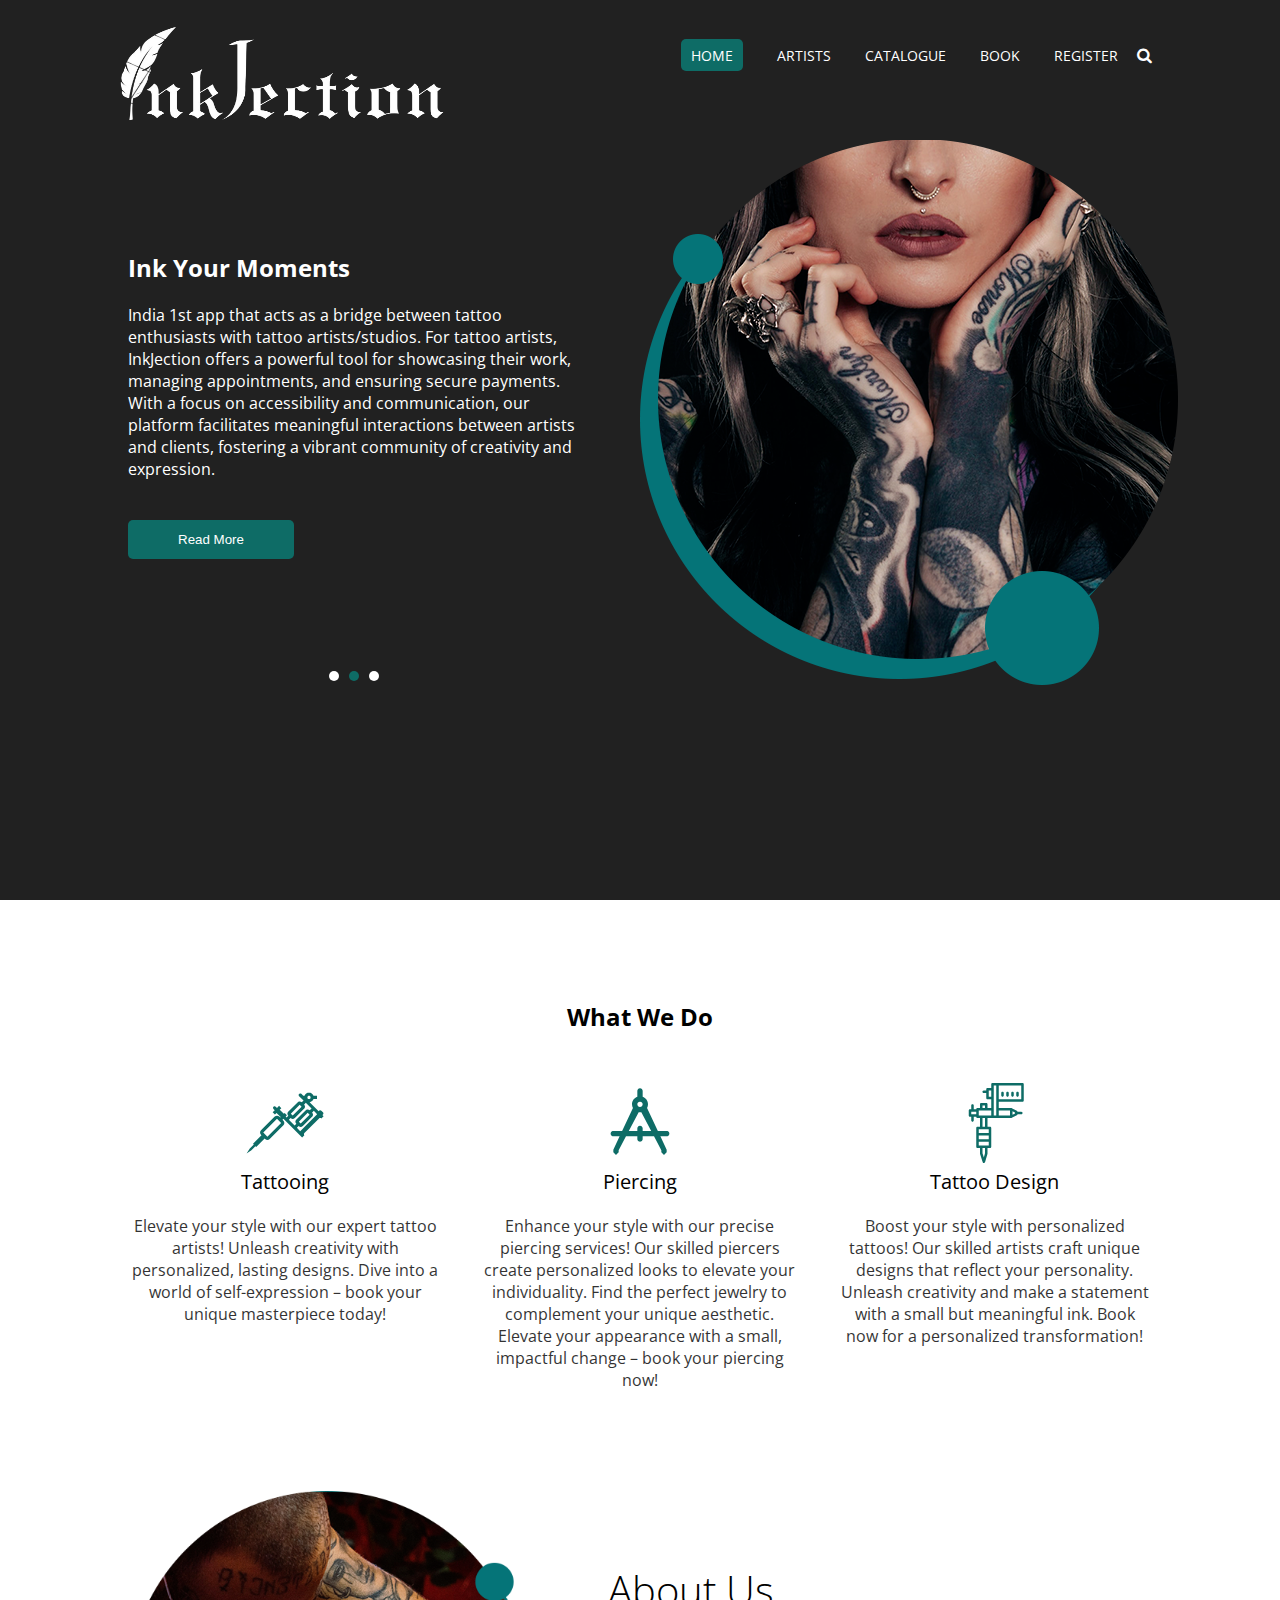
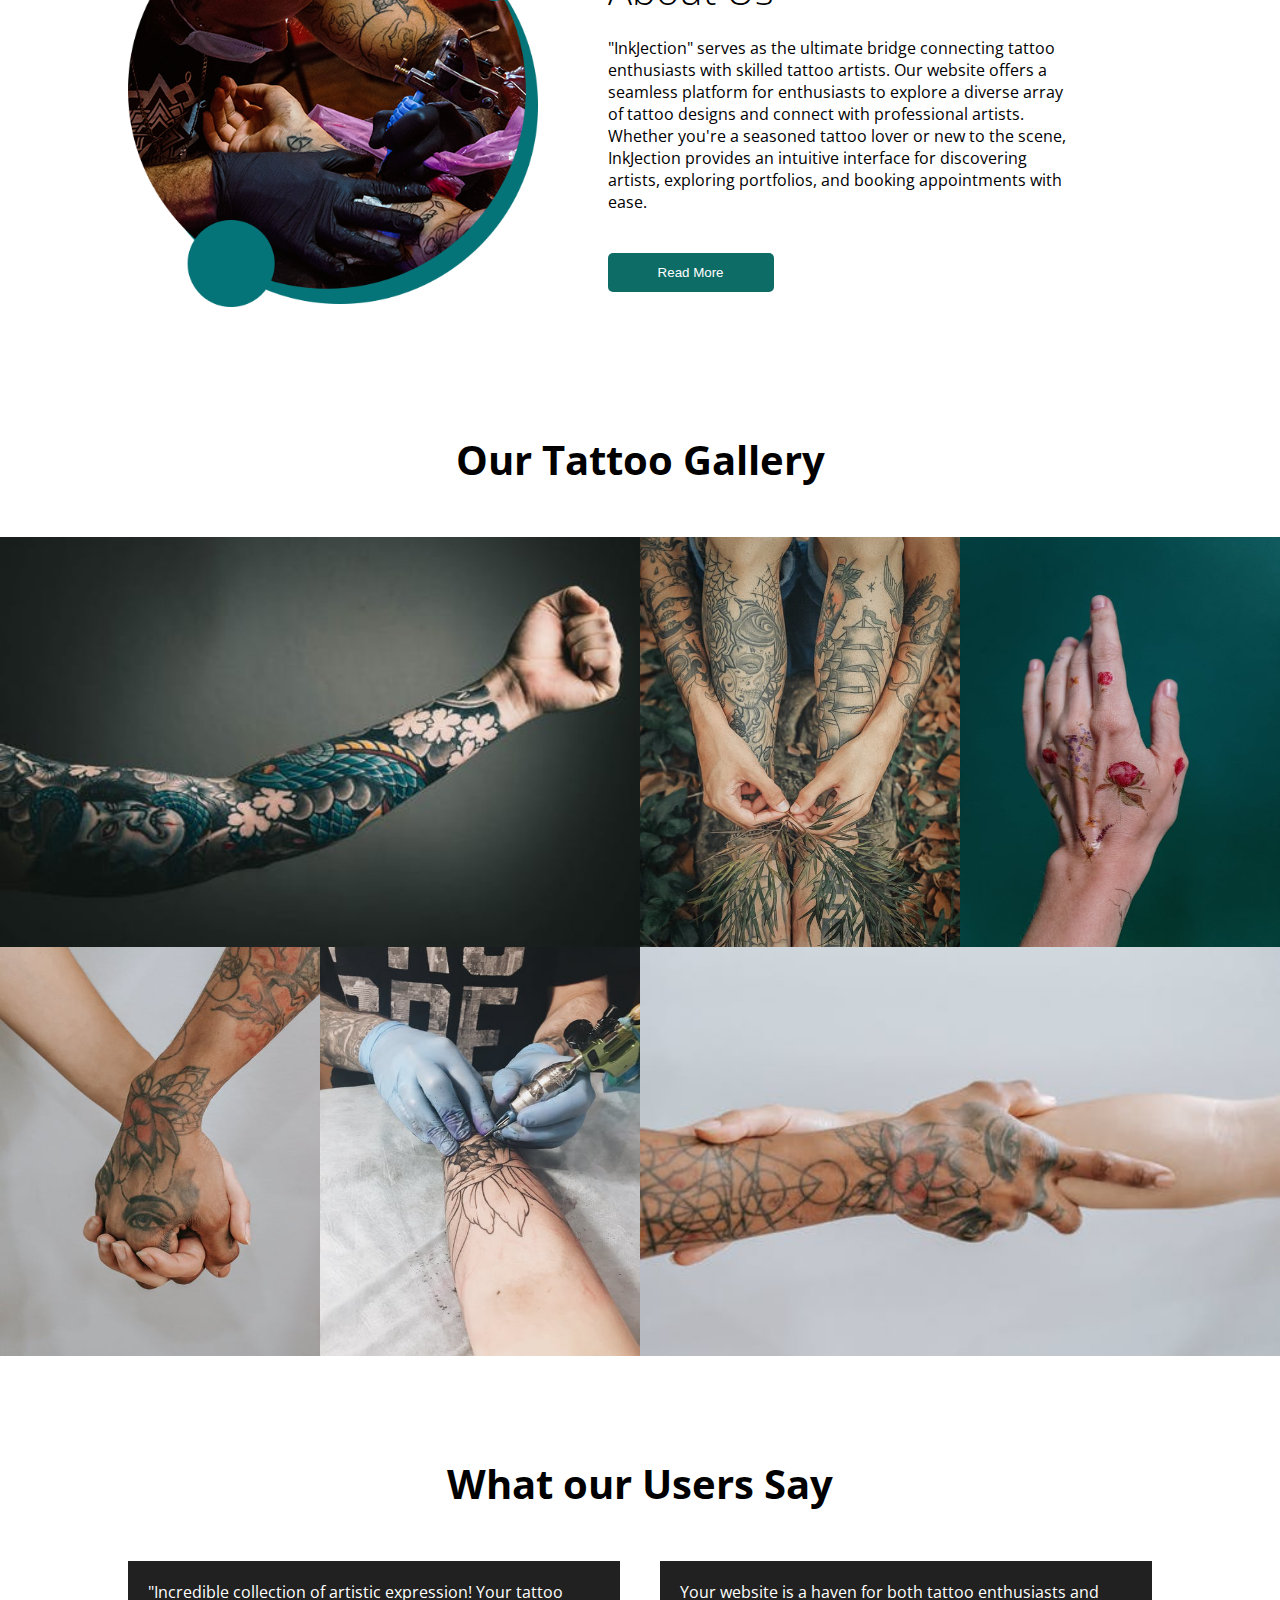
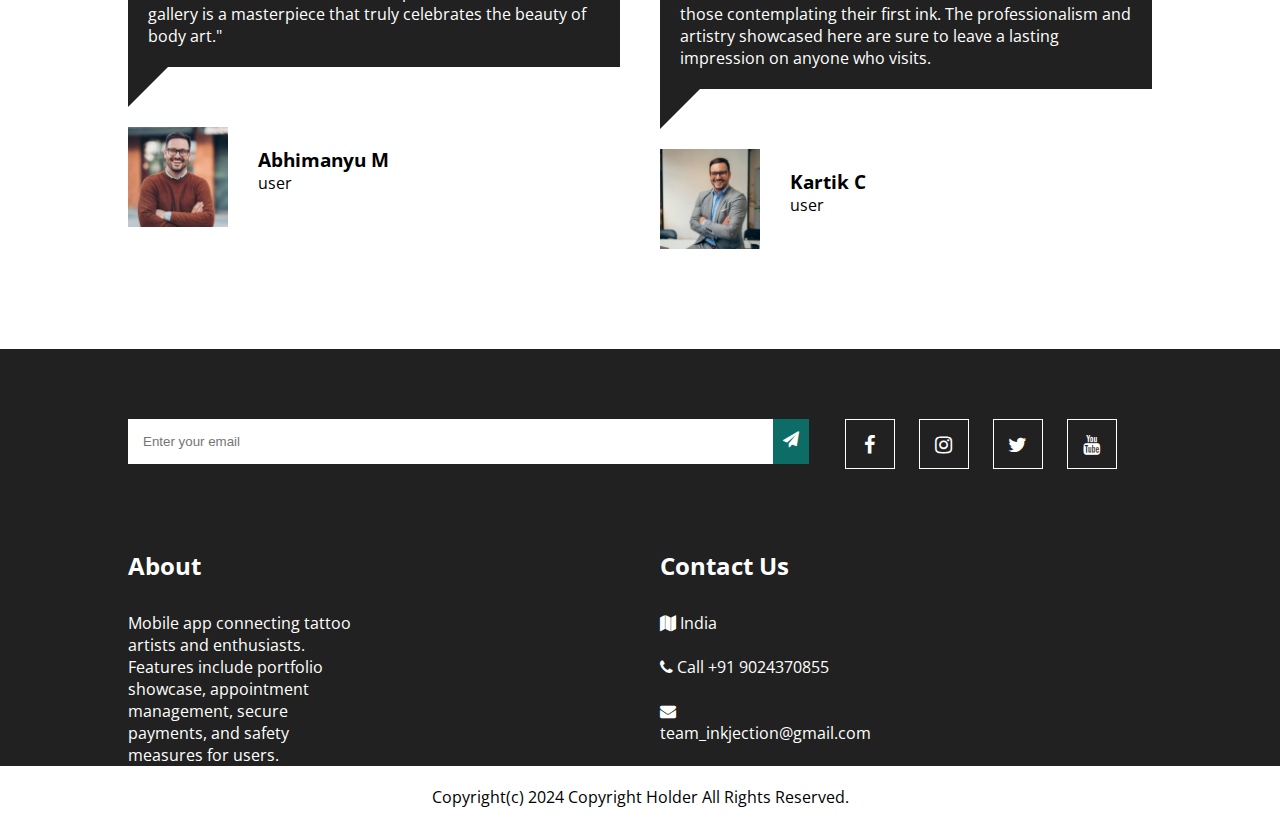
<file: index.html>
<!DOCTYPE html>
<html lang="en" dir="ltr">
  <head>
    <title>InkJection</title>
    <meta charset="utf-8" />
    <meta name="viewport" content="width=device-width, initial-scale=1" />
    <link rel="stylesheet" href="css/style.css" />
    <link
      rel="stylesheet"
      href="https://cdnjs.cloudflare.com/ajax/libs/font-awesome/4.7.0/css/font-awesome.min.css"
    />
  </head>

  <body>
    <header>
      <div class="container">
        <div class="navbar">
          <div class="logo">
            <img src="image/log.png" />
          </div>

          <nav>
            <ul id="menuitem">
              <li class="active"><a href="index.html">HOME</a></li>
              <li><a href="index.html">ARTISTS</a></li>
              <li><a href="catalogue/index.html">CATALOGUE</a></li>
              <li><a href="appointment/appointment.html">BOOK</a></li>
              <li><a href="login.html">REGISTER</a></li>
              <i class="fa fa-search"></i>
            </ul>
          </nav>
          <span class="fa fa-bars" onclick="menutoggle()"></span>
        </div>

        <div class="home flex">
          <div class="left">
            <h2>Ink Your Moments</h2>
            <p>
              India 1st app that acts as a bridge between tattoo enthusiasts
              with tattoo artists/studios. For tattoo artists, InkJection offers
              a powerful tool for showcasing their work, managing appointments,
              and ensuring secure payments. With a focus on accessibility and
              communication, our platform facilitates meaningful interactions
              between artists and clients, fostering a vibrant community of
              creativity and expression.
            </p>
            <button>Read More</button>
            <div class="dots flex">
              <label></label>
              <label></label>
              <label></label>
            </div>
          </div>
          <div class="right">
            <div class="img">
              <img src="image/h.png" alt="" />
            </div>
          </div>
        </div>
      </div>
    </header>

    <script>
      var menuitem = document.getElementById("menuitem");
      menuitem.style.maxHeight = "0px";

      function menutoggle() {
        if (menuitem.style.maxHeight == "0px") {
          menuitem.style.maxHeight = "200px";
        } else {
          menuitem.style.maxHeight = "0px";
        }
      }

      window.addEventListener("scroll", function () {
        var header = document.querySelector("header");
        header.classList.toggle("sticky", window.scrollY > 0);
      });
    </script>

    <section class="about">
      <div class="container">
        <h2>What We Do</h2>
        <div class="grid">
          <div class="item">
            <svg
              xmlns="http://www.w3.org/2000/svg"
              x="0px"
              y="0px"
              width="50"
              height="50"
              viewBox="0 0 172 172"
              style="fill: #000000"
            >
              <g
                fill="none"
                fill-rule="nonzero"
                stroke="none"
                stroke-width="1"
                stroke-linecap="butt"
                stroke-linejoin="miter"
                stroke-miterlimit="10"
                stroke-dasharray=""
                stroke-dashoffset="0"
                font-family="none"
                font-weight="none"
                font-size="none"
                text-anchor="none"
                style="mix-blend-mode: normal"
              >
                <path d="M0,172v-172h172v172z" fill="none"></path>
                <g fill="#0e6c66">
                  <path
                    d="M137.6,20.64c-4.44781,0 -8.23719,2.9025 -9.675,6.88h-2.66062l-4.15219,-4.15219c-0.645,-0.67188 -1.53187,-1.03469 -2.4725,-1.03469c-1.3975,0 -2.64719,0.84656 -3.18469,2.13656c-0.52406,1.30344 -0.215,2.78156 0.79281,3.7625l9.60781,9.60781l-3.80281,3.80281l-0.65844,-0.65844c-1.38406,-1.38406 -3.30563,-1.59906 -4.73,-1.30344c-1.42438,0.29563 -2.63375,0.99438 -3.64156,2.01563v0.01344l-19.71281,19.69938c-1.02125,1.02125 -1.73344,2.23062 -2.02906,3.655c-0.29562,1.42437 -0.06719,3.34594 1.31688,4.73l0.645,0.65844l-3.80281,3.80281l-2.01562,-2.01563l2.72781,-2.72781l-4.86437,-4.86437l-1.72,1.72l-8.89563,-8.89563l3.44,-3.44l-4.86437,-4.86437l-4.44781,4.44781l-2.72781,-2.72781c-0.86,-0.90031 -2.15,-1.26313 -3.34594,-0.94063c-1.20937,0.30906 -2.15,1.24969 -2.45906,2.45906c-0.3225,1.19594 0.04031,2.48594 0.94063,3.34594l2.72781,2.72781l-4.44781,4.44781l4.86437,4.86437l3.44,-3.44l8.89563,8.89563l-1.00781,1.00781l-2.01562,-2.01563c-1.33031,-1.33031 -3.09063,-2.00219 -4.86438,-1.98875c-1.77375,0 -3.53406,0.65844 -4.86437,1.98875l-29.53563,29.53563c-2.66062,2.66062 -2.66062,7.06812 0,9.72875l1.00781,1.00781l-18.20781,18.20781l1.72,1.72l-8.6,8.6l-6.88,10.32l10.32,-6.88l8.6,-8.6l1.72,1.72l18.20781,-18.20781l1.00781,1.00781c2.66062,2.66063 7.06812,2.66063 9.72875,0l29.53562,-29.53562c2.66063,-2.66063 2.66063,-7.06813 0,-9.72875l-2.01562,-2.01563l2.01562,-2.01562l40.27219,40.27219l4.86438,-4.86438c-1.37063,-1.37062 -1.37063,-3.49375 0,-4.86437l31.55125,-31.55125c1.37062,-1.37063 3.49375,-1.37063 4.86437,0l4.86438,-4.86438l-2.60688,-2.60687c1.10188,-0.41656 1.92156,-1.37063 2.16344,-2.52625c0.24187,-1.15563 -0.13438,-2.35156 -0.98094,-3.17125l-3.44,-3.44c-0.645,-0.67188 -1.53187,-1.03469 -2.4725,-1.04813c-1.42437,0.01344 -2.71437,0.90031 -3.21156,2.24406l-19.53813,-19.52469c3.88344,-0.51063 7.095,-3.17125 8.385,-6.75906h7.525v-6.88h-7.525c-1.43781,-3.9775 -5.22719,-6.88 -9.675,-6.88zM137.6,27.52c1.935,0 3.44,1.505 3.44,3.44c0,1.935 -1.505,3.44 -3.44,3.44c-1.935,0 -3.44,-1.505 -3.44,-3.44c0,-1.935 1.505,-3.44 3.44,-3.44zM130.72,42.70438l12.33563,12.33562l-3.80281,3.80281l-0.65844,-0.65844c-1.38406,-1.38406 -3.30563,-1.59906 -4.73,-1.30344c-1.42438,0.29563 -2.63375,0.99438 -3.64156,2.01563v0.01344l-19.71281,19.69938c-1.02125,1.02125 -1.73344,2.23062 -2.02906,3.655c-0.29562,1.42437 -0.06719,3.34594 1.31688,4.73l0.645,0.65844l-3.80281,3.80281l-12.33562,-12.33563l3.80281,-3.80281l0.65844,0.645c1.38406,1.38406 3.31906,1.6125 4.74344,1.31688c1.41094,-0.29563 2.62031,-1.00781 3.62812,-2.02906h0.01344l19.69937,-19.71281c1.02125,-1.00781 1.73344,-2.21719 2.02906,-3.64156c0.29562,-1.42438 0.06719,-3.34594 -1.30344,-4.71656v-0.01344l-0.65844,-0.65844zM117.56469,46.88344l4.11188,4.11188l-19.06781,19.08125l-4.12531,-4.12531zM147.92,59.90438l7.17563,7.17562l-36.41563,36.41563l-7.17562,-7.17563l3.80281,-3.80281l0.65844,0.645c1.38406,1.38406 3.31906,1.6125 4.74344,1.31688c1.41094,-0.29563 2.62031,-1.00781 3.62812,-2.02906h0.01344l19.69937,-19.71281c1.02125,-1.00781 1.73344,-2.21719 2.02906,-3.64156c0.29562,-1.42438 0.06719,-3.34594 -1.30344,-4.71656v-0.01344l-0.65844,-0.65844zM134.76469,64.08344l4.11188,4.11188l-19.06781,19.08125l-4.12531,-4.12531zM68.8,77.10438l8.89563,8.89562l-29.53563,29.53563l-8.89562,-8.89563z"
                  ></path>
                </g>
              </g>
            </svg>
            <h2>Tattooing</h2>
            <p>
              Elevate your style with our expert tattoo artists! Unleash
              creativity with personalized, lasting designs. Dive into a world
              of self-expression – book your unique masterpiece today!
            </p>
          </div>
          <div class="item">
            <svg
              xmlns="http://www.w3.org/2000/svg"
              x="0px"
              y="0px"
              width="30"
              height="30"
              viewBox="0 0 172 172"
              style="fill: #000000"
            >
              <g
                fill="none"
                fill-rule="nonzero"
                stroke="none"
                stroke-width="1"
                stroke-linecap="butt"
                stroke-linejoin="miter"
                stroke-miterlimit="10"
                stroke-dasharray=""
                stroke-dashoffset="0"
                font-family="none"
                font-weight="none"
                font-size="none"
                text-anchor="none"
                style="mix-blend-mode: normal"
              >
                <path d="M0,172v-172h172v172z" fill="none"></path>
                <g fill="#0e6c66">
                  <path
                    d="M85.91042,11.38828c-3.16203,0.04943 -5.68705,2.6496 -5.64375,5.81172v12.54167c-6.63536,2.39286 -11.46667,8.71089 -11.46667,16.125c0,2.84614 0.77969,5.49664 2.02683,7.87214l-23.26927,49.4612h-18.89089c-2.06765,-0.02924 -3.99087,1.05709 -5.03322,2.843c-1.04236,1.78592 -1.04236,3.99474 0,5.78066c1.04236,1.78592 2.96558,2.87225 5.03322,2.843h13.49349l-13.49349,28.66667v5.73333l5.73333,5.73333l5.73333,-5.73333v-4.44558l15.74427,-29.95442h24.38906v5.73333c-0.02924,2.06765 1.05709,3.99087 2.843,5.03322c1.78592,1.04236 3.99474,1.04236 5.78066,0c1.78592,-1.04236 2.87225,-2.96558 2.843,-5.03322v-5.73333h24.38906l15.74427,29.95442v4.44558l5.73333,5.73333l5.73333,-5.73333v-5.73333l-13.49349,-28.66667h13.49349c2.06765,0.02924 3.99087,-1.05709 5.03322,-2.843c1.04236,-1.78592 1.04236,-3.99474 0,-5.78066c-1.04236,-1.78592 -2.96558,-2.87225 -5.03322,-2.843h-18.89089l-23.26927,-49.4612c1.24713,-2.37549 2.02683,-5.026 2.02683,-7.87214c0,-7.41411 -4.83131,-13.73214 -11.46667,-16.125v-12.54167c0.02122,-1.54972 -0.58581,-3.04203 -1.68279,-4.1369c-1.09698,-1.09487 -2.59045,-1.69903 -4.14013,-1.67482zM85.67526,40.20052c0.22004,0.0127 0.44064,0.0127 0.66068,0c3.05911,0.17655 5.39739,2.55205 5.39739,5.66615c0,3.23434 -2.49899,5.73333 -5.73333,5.73333c-3.23434,0 -5.73333,-2.49899 -5.73333,-5.73333c0,-3.11796 2.34386,-5.49497 5.40859,-5.66615zM83.14453,62.77552c0.93379,0.15968 1.87928,0.29114 2.85547,0.29114c0.97619,0 1.92168,-0.13147 2.85547,-0.29114l21.24245,40.42448h-18.36458v-5.73333c0.02122,-1.54972 -0.58581,-3.04203 -1.68279,-4.1369c-1.09698,-1.09487 -2.59045,-1.69903 -4.14013,-1.67482c-3.16203,0.04943 -5.68705,2.6496 -5.64375,5.81172v5.73333h-18.36458z"
                  ></path>
                </g>
              </g>
            </svg>
            <h2>Piercing</h2>
            <p>
              Enhance your style with our precise piercing services! Our skilled
              piercers create personalized looks to elevate your individuality.
              Find the perfect jewelry to complement your unique aesthetic.
              Elevate your appearance with a small, impactful change – book your
              piercing now!
            </p>
          </div>
          <div class="item">
            <svg
              xmlns="http://www.w3.org/2000/svg"
              x="0px"
              y="0px"
              width="64"
              height="64"
              viewBox="0 0 172 172"
              style="fill: #000000"
            >
              <g
                fill="none"
                fill-rule="nonzero"
                stroke="none"
                stroke-width="1"
                stroke-linecap="butt"
                stroke-linejoin="miter"
                stroke-miterlimit="10"
                stroke-dasharray=""
                stroke-dashoffset="0"
                font-family="none"
                font-weight="none"
                font-size="none"
                text-anchor="none"
                style="mix-blend-mode: normal"
              >
                <path d="M0,172v-172h172v172z" fill="none"></path>
                <g fill="#0e6c66">
                  <path
                    d="M80.625,0c-1.4842,0.00015 -2.68735,1.2033 -2.6875,2.6875v8.0625h-8.0625c-1.4842,0.00015 -2.68735,1.2033 -2.6875,2.6875v2.6875h-5.375c-0.96921,-0.01371 -1.87072,0.49551 -2.35932,1.33266c-0.4886,0.83715 -0.4886,1.87253 0,2.70968c0.4886,0.83715 1.39011,1.34637 2.35932,1.33266h5.375v10.75c0.00015,1.4842 1.2033,2.68735 2.6875,2.6875h8.0625v18.8125h-8.0625v-8.0625c-0.00015,-1.4842 -1.2033,-2.68735 -2.6875,-2.6875h-10.75c-1.4842,0.00015 -2.68735,1.2033 -2.6875,2.6875v8.0625h-5.375c-1.4842,0.00015 -2.68735,1.2033 -2.6875,2.6875h-5.375v-8.0625c0.00995,-0.72643 -0.2746,-1.42595 -0.78881,-1.93917c-0.51421,-0.51322 -1.21427,-0.79642 -1.94068,-0.78507c-1.4822,0.02317 -2.66581,1.242 -2.64551,2.72424v8.0625h-2.6875c-1.4842,0.00015 -2.68735,1.2033 -2.6875,2.6875v10.75c0.00015,1.4842 1.2033,2.68735 2.6875,2.6875h2.6875v8.0625c-0.01371,0.96921 0.49551,1.87072 1.33266,2.35932c0.83715,0.4886 1.87253,0.4886 2.70968,0c0.83715,-0.4886 1.34637,-1.39011 1.33266,-2.35932v-8.0625h5.375c0.00015,1.4842 1.2033,2.68735 2.6875,2.6875h5.375v18.8125h-5.375c-1.4842,0.00015 -2.68735,1.2033 -2.6875,2.6875v12.98608c-0.04797,0.29023 -0.04797,0.58636 0,0.87659v12.56091c-0.04797,0.29023 -0.04797,0.58636 0,0.87659v13.01233c0.00015,1.4842 1.2033,2.68735 2.6875,2.6875h5.375v11.92578c0.00002,0.28162 0.04431,0.56148 0.13123,0.82935l5.71094,17.63672c0.36563,1.12302 1.42153,1.87578 2.60239,1.85527c1.18086,-0.02051 2.20998,-0.80947 2.53641,-1.9445l5.03906,-17.63672c0.0693,-0.24061 0.10463,-0.48972 0.10498,-0.74011v-11.92578h5.375c1.4842,-0.00015 2.68735,-1.2033 2.6875,-2.6875v-40.3125c-0.00015,-1.4842 -1.2033,-2.68735 -2.6875,-2.6875h-5.375v-18.8125h10.75h10.75h29.5625c0.007,0.00003 0.014,0.00003 0.02099,0c0.08243,-0.00146 0.16475,-0.00672 0.2467,-0.01575c0.0703,-0.00599 0.14035,-0.01474 0.20996,-0.02625c0.01928,-0.00329 0.03853,-0.00679 0.05774,-0.0105c0.01051,-0.00169 0.02101,-0.00344 0.03149,-0.00525c0.07612,-0.01771 0.15142,-0.03872 0.22571,-0.06299c0.07282,-0.02317 0.14463,-0.04944 0.21521,-0.07874c0.01227,-0.00341 0.02452,-0.00691 0.03674,-0.0105c0.00701,-0.00347 0.01401,-0.00697 0.02099,-0.0105c0.04607,-0.01972 0.09158,-0.04072 0.13648,-0.06299l10.75,-5.375c0.91047,-0.45537 1.48554,-1.38605 1.48547,-2.40405h8.0625c0.96921,0.01371 1.87072,-0.49551 2.35932,-1.33266c0.4886,-0.83715 0.4886,-1.87253 0,-2.70968c-0.4886,-0.83715 -1.39011,-1.34637 -2.35932,-1.33266h-8.0625c0.00007,-1.018 -0.575,-1.94868 -1.48547,-2.40405l-10.73425,-5.3645c-0.00524,-0.00352 -0.01049,-0.00702 -0.01575,-0.0105c-0.07539,-0.03683 -0.15246,-0.07011 -0.23096,-0.09973c-0.06902,-0.02561 -0.13907,-0.04838 -0.20996,-0.06824c-0.01395,-0.00537 -0.02795,-0.01062 -0.04199,-0.01575c-0.00699,-0.00178 -0.01399,-0.00353 -0.02099,-0.00525c-0.0035,-0.00001 -0.007,-0.00001 -0.0105,0c-0.08301,-0.02328 -0.16709,-0.04254 -0.25195,-0.05774c-0.0817,-0.0143 -0.16403,-0.02481 -0.2467,-0.03149c-0.00525,-0.00002 -0.0105,-0.00002 -0.01575,0c-0.05767,-0.00361 -0.11544,-0.00536 -0.17322,-0.00525h-0.09973h-21.93567h-4.8396v-13.4375h51.0625c1.4842,-0.00015 2.68735,-1.2033 2.6875,-2.6875v-34.9375c-0.00015,-1.4842 -1.2033,-2.68735 -2.6875,-2.6875h-53.75zM83.3125,5.375h5.375v32.25v18.8125v13.4375h-5.375v-13.4375v-24.1875v-18.8125zM94.0625,5.375h48.375v29.5625h-48.375zM72.5625,16.125h5.375v13.4375h-5.375v-10.29858c0.04797,-0.29023 0.04797,-0.58636 0,-0.87659zM102.08301,18.77576c-1.4822,0.02317 -2.66581,1.242 -2.64551,2.72424v5.375c-0.01371,0.96921 0.49551,1.87072 1.33266,2.35932c0.83715,0.4886 1.87253,0.4886 2.70968,0c0.83715,-0.4886 1.34637,-1.39011 1.33266,-2.35932v-5.375c0.00995,-0.72643 -0.2746,-1.42595 -0.78881,-1.93917c-0.51421,-0.51322 -1.21427,-0.79642 -1.94068,-0.78507zM112.83301,18.77576c-1.4822,0.02317 -2.66581,1.242 -2.64551,2.72424v5.375c-0.01371,0.96921 0.49551,1.87072 1.33266,2.35932c0.83715,0.4886 1.87253,0.4886 2.70968,0c0.83715,-0.4886 1.34637,-1.39011 1.33266,-2.35932v-5.375c0.00995,-0.72643 -0.2746,-1.42595 -0.78881,-1.93917c-0.51421,-0.51322 -1.21427,-0.79642 -1.94068,-0.78507zM123.58301,18.77576c-1.4822,0.02317 -2.66581,1.242 -2.64551,2.72424v5.375c-0.01371,0.96921 0.49551,1.87072 1.33266,2.35932c0.83715,0.4886 1.87253,0.4886 2.70968,0c0.83715,-0.4886 1.34637,-1.39011 1.33266,-2.35932v-5.375c0.00995,-0.72643 -0.2746,-1.42595 -0.78881,-1.93917c-0.51421,-0.51322 -1.21427,-0.79642 -1.94068,-0.78507zM134.33301,18.77576c-1.4822,0.02317 -2.66581,1.242 -2.64551,2.72424v5.375c-0.01371,0.96921 0.49551,1.87072 1.33266,2.35932c0.83715,0.4886 1.87253,0.4886 2.70968,0c0.83715,-0.4886 1.34637,-1.39011 1.33266,-2.35932v-5.375c0.00995,-0.72643 -0.2746,-1.42595 -0.78881,-1.93917c-0.51421,-0.51322 -1.21427,-0.79642 -1.94068,-0.78507zM59.125,48.375h5.375v5.375h-5.375zM51.0625,59.125h5.52722h21.34778v10.75h-26.875zM94.0625,59.125h4.8396h19.3479v10.75h-24.1875zM123.625,60.78369l5.375,2.6875v0.57739c-0.04797,0.29023 -0.04797,0.58636 0,0.87659v0.60364l-5.375,2.6875zM34.9375,61.8125h2.23608c0.29023,0.04797 0.58636,0.04797 0.87659,0h7.63733v5.375h-7.64783c-0.1509,-0.02522 -0.30368,-0.03752 -0.45667,-0.03674c-0.13019,0.00282 -0.26001,0.0151 -0.38843,0.03674h-2.25708zM59.125,75.25h5.375v18.8125h-5.375zM51.0625,99.4375h21.5v8.0625h-21.5zM51.0625,112.875h21.5v8.0625h-21.5zM51.0625,126.3125h21.5v8.0625h-15.78906h-5.71094zM59.125,139.75h5.375v11.5531l-2.50903,8.79211l-2.86597,-8.8446z"
                  ></path>
                </g>
              </g>
            </svg>
            <h2>Tattoo Design</h2>
            <p>
              Boost your style with personalized tattoos! Our skilled artists
              craft unique designs that reflect your personality. Unleash
              creativity and make a statement with a small but meaningful ink.
              Book now for a personalized transformation!
            </p>
          </div>
        </div>

        <div class="content flex">
          <div class="left">
            <div class="img">
              <img src="image/a.png" alt="" />
            </div>
          </div>
          <div class="right">
            <h2>About Us</h2>
            <p>
              "InkJection" serves as the ultimate bridge connecting tattoo
              enthusiasts with skilled tattoo artists. Our website offers a
              seamless platform for enthusiasts to explore a diverse array of
              tattoo designs and connect with professional artists. Whether
              you're a seasoned tattoo lover or new to the scene, InkJection
              provides an intuitive interface for discovering artists, exploring
              portfolios, and booking appointments with ease.
            </p>
            <button type="button" name="button">Read More</button>
          </div>
        </div>
      </div>
    </section>

    <section class="gallery">
      <h2>Our Tattoo Gallery</h2>
      <div class="image">
        <div class="img img_item1">
          <img src="image/i1.jpg" />
        </div>
        <div class="img img_item2">
          <img src="image/i2.jpeg" />
        </div>
        <div class="img img_item3">
          <img src="image/i3.jpeg" />
        </div>
        <div class="img img_item4">
          <img src="image/i4.jpeg" />
        </div>
        <div class="img img_item5">
          <img src="image/i5.jpeg" />
        </div>
        <div class="img img_item6">
          <img src="image/i6.jpeg" />
        </div>
      </div>
    </section>

    <section class="customer">
      <div class="container">
        <h2>What our Users Say</h2>
        <div class="items grid">
          <div class="box">
            <div class="para">
              <p>
                "Incredible collection of artistic expression! Your tattoo
                gallery is a masterpiece that truly celebrates the beauty of
                body art."
              </p>
            </div>
            <div class="image flex">
              <div class="img">
                <img src="image/c1.jpg" />
              </div>
              <div class="text">
                <h3>Abhimanyu M</h3>
                <p>user</p>
              </div>
            </div>
          </div>
          <div class="box">
            <div class="para">
              <p>
                Your website is a haven for both tattoo enthusiasts and those
                contemplating their first ink. The professionalism and artistry
                showcased here are sure to leave a lasting impression on anyone
                who visits.
              </p>
            </div>
            <div class="image flex">
              <div class="img">
                <img src="image/c2.jpg" />
              </div>
              <div class="text">
                <h3>Kartik C</h3>
                <p>user</p>
              </div>
            </div>
          </div>
        </div>
      </div>
    </section>

    <footer>
      <div class="container">
        <div class="content flex">
          <div class="left">
            <div class="top flex">
              <div class="input">
                <input type="text" placeholder="Enter your email" />
              </div>
              <div class="arrow">
                <i class="fa fa-paper-plane"></i>
              </div>
            </div>
          </div>
          <div class="right">
            <i class="fa fa-facebook"></i>
            <i class="fa fa-instagram"></i>
            <i class="fa fa-twitter"></i>
            <i class="fa fa-youtube"></i>
          </div>
        </div>

        <div class="grid">
          <div class="item">
            <h2>About</h2>
            <p>
              Mobile app connecting tattoo artists and enthusiasts. Features
              include portfolio showcase, appointment management, secure
              payments, and safety measures for users.
            </p>
          </div>
          <div class="item"></div>
          <div class="item">
            <h2>Contact Us</h2>
            <i class="fa fa-map"></i>
            <label>India</label><br /><br />
            <i class="fa fa-phone"></i>
            <label>Call +91 9024370855</label><br /><br />
            <i class="fa fa-envelope"></i>
            <label>team_inkjection@gmail.com</label>
          </div>
        </div>
      </div>
    </footer>
    <p class="legal">Copyright(c) 2024 Copyright Holder All Rights Reserved.</p>
  </body>
</html>
</file>
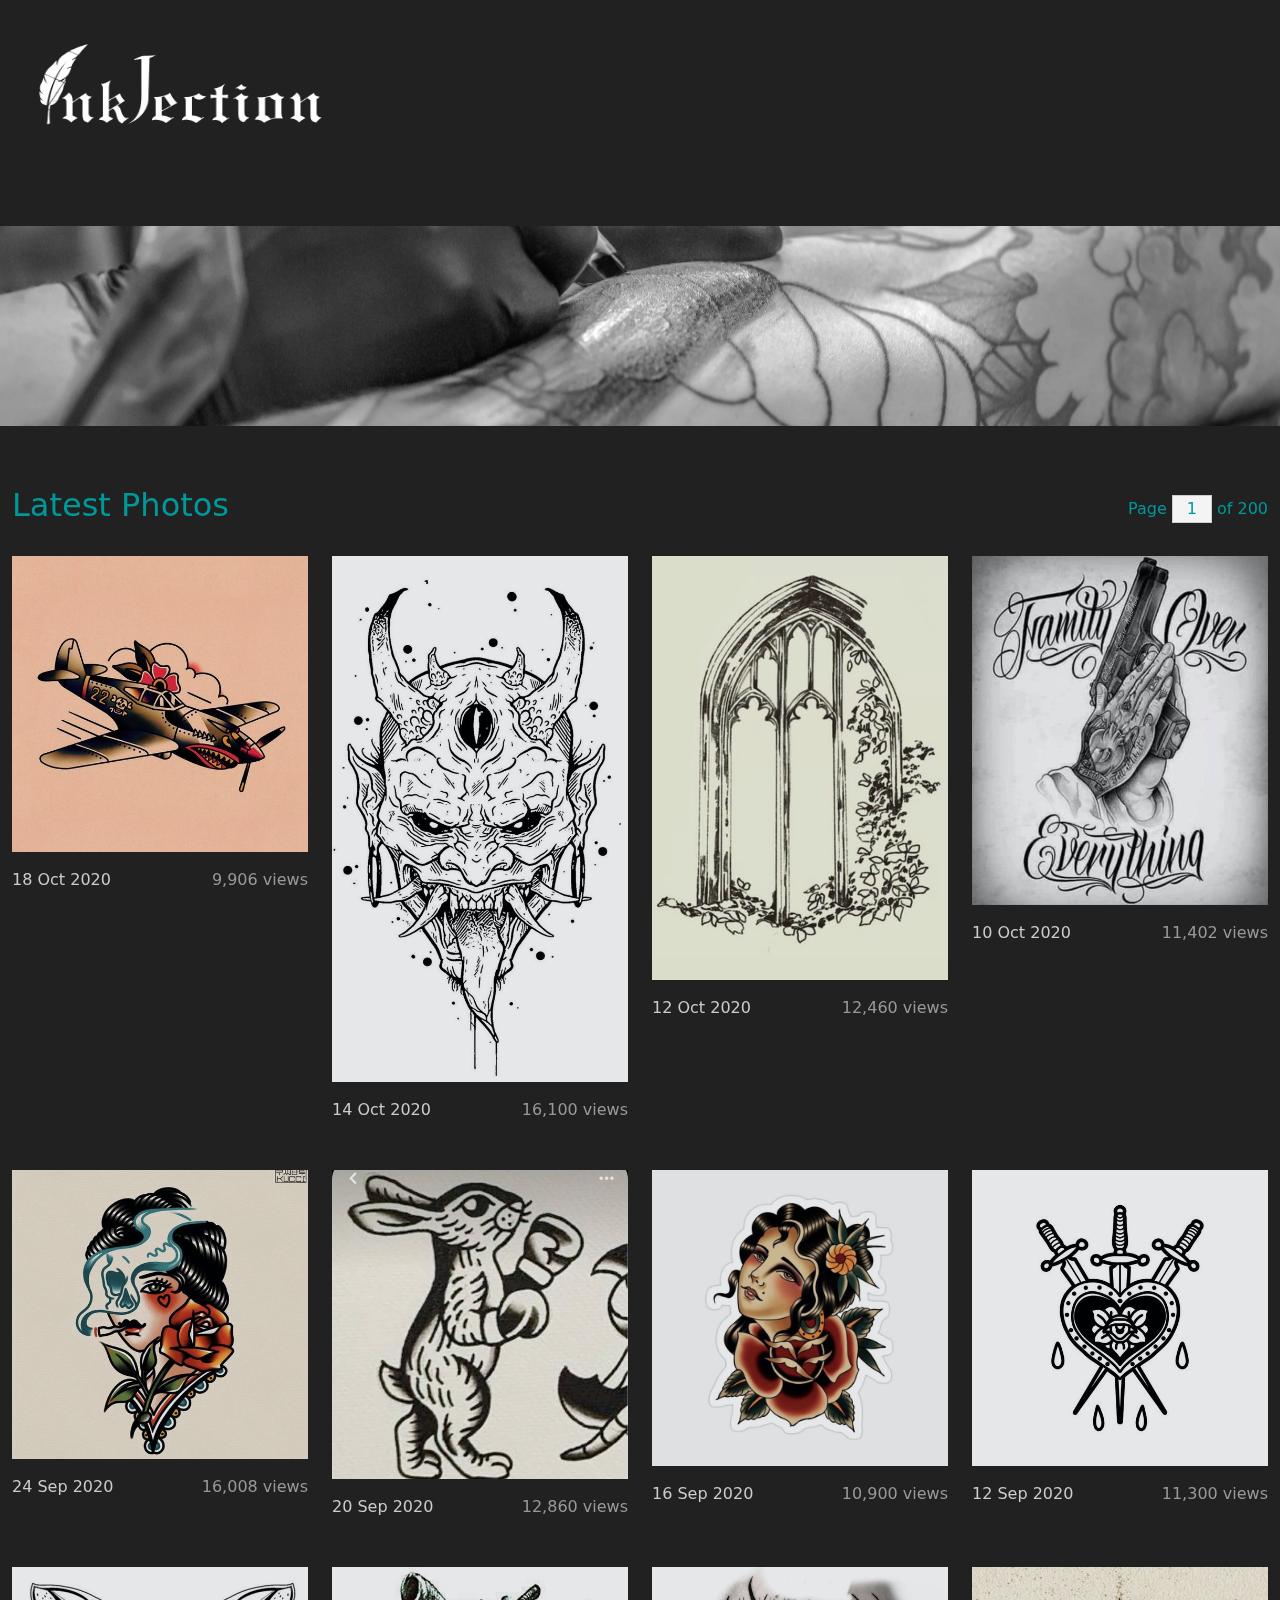
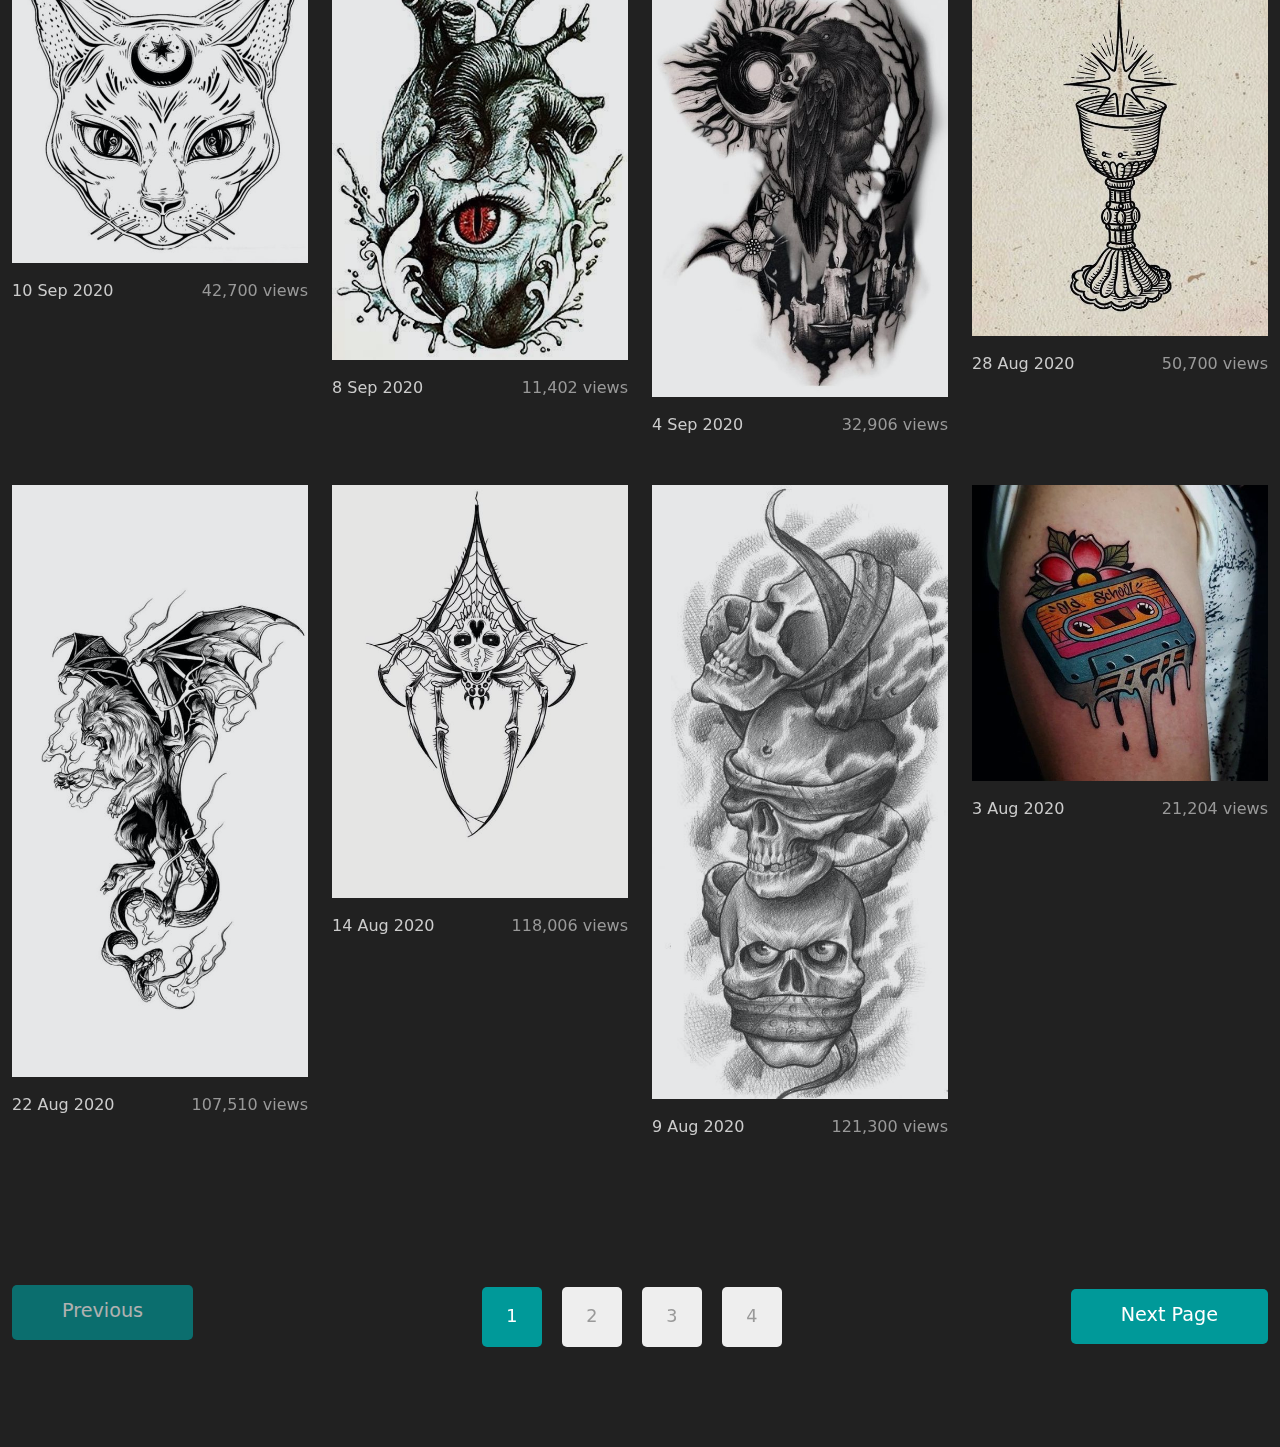
<file: catalogue/index.html>
<!DOCTYPE html>
<html lang="en">
  <head>
    <meta charset="UTF-8" />
    <meta name="viewport" content="width=device-width, initial-scale=1.0" />
    <title>Catalog</title>
    <link rel="stylesheet" href="css/bootstrap.min.css" />
    <link rel="stylesheet" href="fontawesome/css/all.min.css" />
    <link rel="stylesheet" href="css/templatemo-style.css" />
  </head>
  <body>
    <!-- Page Loader -->
    <div id="loader-wrapper">
      <div id="loader"></div>

      <div class="loader-section section-left"></div>
      <div class="loader-section section-right"></div>
    </div>
    <nav class="navbar navbar-expand-lg">
      <div class="container-fluid">
        <!-- <a class="navbar-brand" href="../index.html">
                <i class="fas fa-film mr-2"></i>
                Inkjection
            </a> -->
        <div class="logo">
          <a href="../index.html"><img src="catalog/log.png" /></a>
        </div>
        <button
          class="navbar-toggler"
          type="button"
          data-toggle="collapse"
          data-target="#navbarSupportedContent"
          aria-controls="navbarSupportedContent"
          aria-expanded="false"
          aria-label="Toggle navigation"
        >
          <i class="fas fa-bars"></i>
        </button>
        <div class="collapse navbar-collapse" id="navbarSupportedContent">
          <ul class="navbar-nav ml-auto mb-2 mb-lg-0">
            <!-- <li class="nav-item">
              <a
                class="nav-link nav-link-1 active"
                aria-current="page"
                href="index.html"
                >Photos</a
              >
            </li> -->
            <!-- <li class="nav-item">
                    <a class="nav-link nav-link-2" href="videos.html">Videos</a>
                </li> -->
            <!-- <li class="nav-item">
                    <a class="nav-link nav-link-3" href="about.html">About</a>
                </li>
                <li class="nav-item">
                    <a class="nav-link nav-link-4" href="contact.html">Contact</a>
                </li> -->
          </ul>
        </div>
      </div>
    </nav>

    <div
      class="tm-hero d-flex justify-content-center align-items-center"
      data-parallax="scroll"
      data-image-src="img/pexels-photo-955938.jpeg"
    >
      <form class="d-flex tm-search-form">
        <!-- <input
          class="form-control tm-search-input"
          type="search"
          placeholder="Search"
          aria-label="Search"
        /> -->
        <!-- <button class="btn btn-outline-success tm-search-btn" type="submit">
          <i class="fas fa-search"></i>
        </button> -->
      </form>
    </div>

    <div class="container-fluid tm-container-content tm-mt-60">
      <div class="row mb-4">
        <h2 class="col-6 tm-text-primary">Latest Photos</h2>
        <div class="col-6 d-flex justify-content-end align-items-center">
          <form action="" class="tm-text-primary">
            Page
            <input
              type="text"
              value="1"
              size="1"
              class="tm-input-paging tm-text-primary"
            />
            of 200
          </form>
        </div>
      </div>
      <div class="row tm-mb-90 tm-gallery">
        <div class="col-xl-3 col-lg-4 col-md-6 col-sm-6 col-12 mb-5">
          <figure class="effect-ming tm-video-item">
            <img src="catalog/aeroplane.jpg" alt="Image" class="img-fluid" />
            <figcaption
              class="d-flex align-items-center justify-content-center"
            >
              <h2>Aeroplane</h2>
              <!-- <a href="">View more</a> -->
            </figcaption>
          </figure>
          <div class="d-flex justify-content-between tm-text-gray">
            <span class="tm-text-gray-light">18 Oct 2020</span>
            <span>9,906 views</span>
          </div>
        </div>
        <div class="col-xl-3 col-lg-4 col-md-6 col-sm-6 col-12 mb-5">
          <figure class="effect-ming tm-video-item">
            <img src="catalog/devel.jpg" alt="Image" class="img-fluid" />
            <figcaption
              class="d-flex align-items-center justify-content-center"
            >
              <h2>Devil</h2>
              <!-- <a href="">View more</a> -->
            </figcaption>
          </figure>
          <div class="d-flex justify-content-between tm-text-gray">
            <span class="tm-text-gray-light">14 Oct 2020</span>
            <span>16,100 views</span>
          </div>
        </div>
        <div class="col-xl-3 col-lg-4 col-md-6 col-sm-6 col-12 mb-5">
          <figure class="effect-ming tm-video-item">
            <img src="catalog/door.jpg" alt="Image" class="img-fluid" />
            <figcaption
              class="d-flex align-items-center justify-content-center"
            >
              <h2>Door</h2>
              <!-- <a href="">View more</a> -->
            </figcaption>
          </figure>
          <div class="d-flex justify-content-between tm-text-gray">
            <span class="tm-text-gray-light">12 Oct 2020</span>
            <span>12,460 views</span>
          </div>
        </div>
        <div class="col-xl-3 col-lg-4 col-md-6 col-sm-6 col-12 mb-5">
          <figure class="effect-ming tm-video-item">
            <img
              src="catalog/family over everything.jpg"
              alt="Image"
              class="img-fluid"
            />
            <figcaption
              class="d-flex align-items-center justify-content-center"
            >
              <h2>Family over everything</h2>
              <!-- <a href="">View more</a> -->
            </figcaption>
          </figure>
          <div class="d-flex justify-content-between tm-text-gray">
            <span class="tm-text-gray-light">10 Oct 2020</span>
            <span>11,402 views</span>
          </div>
        </div>

        <div class="col-xl-3 col-lg-4 col-md-6 col-sm-6 col-12 mb-5">
          <figure class="effect-ming tm-video-item">
            <img
              src="catalog/female color 2.jpg"
              alt="Image"
              class="img-fluid"
            />
            <figcaption
              class="d-flex align-items-center justify-content-center"
            >
              <h2>Female</h2>
              <!-- <a href="">View more</a> -->
            </figcaption>
          </figure>
          <div class="d-flex justify-content-between tm-text-gray">
            <span class="tm-text-gray-light">24 Sep 2020</span>
            <span>16,008 views</span>
          </div>
        </div>
        <div class="col-xl-3 col-lg-4 col-md-6 col-sm-6 col-12 mb-5">
          <figure class="effect-ming tm-video-item">
            <img src="catalog/rabbit.jpg" alt="Image" class="img-fluid" />
            <figcaption
              class="d-flex align-items-center justify-content-center"
            >
              <h2>Rabbit</h2>

              <!-- <a href="">View more</a> -->
            </figcaption>
          </figure>
          <div class="d-flex justify-content-between tm-text-gray">
            <span class="tm-text-gray-light">20 Sep 2020</span>
            <span>12,860 views</span>
          </div>
        </div>
        <div class="col-xl-3 col-lg-4 col-md-6 col-sm-6 col-12 mb-5">
          <figure class="effect-ming tm-video-item">
            <img src="catalog/female color.jpg" alt="Image" class="img-fluid" />
            <figcaption
              class="d-flex align-items-center justify-content-center"
            >
              <h2>Female FLower</h2>

              <!-- <a href="photo-detail.html">View more</a> -->
            </figcaption>
          </figure>
          <div class="d-flex justify-content-between tm-text-gray">
            <span class="tm-text-gray-light">16 Sep 2020</span>
            <span>10,900 views</span>
          </div>
        </div>
        <div class="col-xl-3 col-lg-4 col-md-6 col-sm-6 col-12 mb-5">
          <figure class="effect-ming tm-video-item">
            <img src="catalog/heart arrow.jpg" alt="Image" class="img-fluid" />
            <figcaption
              class="d-flex align-items-center justify-content-center"
            >
              <h2>Heart arrow</h2>
              <!-- <a href="photo-detail.html">View more</a> -->
            </figcaption>
          </figure>
          <div class="d-flex justify-content-between tm-text-gray">
            <span class="tm-text-gray-light">12 Sep 2020</span>
            <span>11,300 views</span>
          </div>
        </div>
        <div class="col-xl-3 col-lg-4 col-md-6 col-sm-6 col-12 mb-5">
          <figure class="effect-ming tm-video-item">
            <img src="catalog/meow.jpg" alt="Image" class="img-fluid" />
            <figcaption
              class="d-flex align-items-center justify-content-center"
            >
              <h2>Abstract Cat</h2>
              <!-- <a href="photo-detail.html">View more</a> -->
            </figcaption>
          </figure>
          <div class="d-flex justify-content-between tm-text-gray">
            <span class="tm-text-gray-light">10 Sep 2020</span>
            <span>42,700 views</span>
          </div>
        </div>
        <div class="col-xl-3 col-lg-4 col-md-6 col-sm-6 col-12 mb-5">
          <figure class="effect-ming tm-video-item">
            <img
              src="catalog/heart with eye.jpg"
              alt="Image"
              class="img-fluid"
            />
            <figcaption
              class="d-flex align-items-center justify-content-center"
            >
              <h2>Heart Eye</h2>
              <!-- <a href="photo-detail.html">View more</a> -->
            </figcaption>
          </figure>
          <div class="d-flex justify-content-between tm-text-gray">
            <span class="tm-text-gray-light">8 Sep 2020</span>
            <span>11,402 views</span>
          </div>
        </div>
        <div class="col-xl-3 col-lg-4 col-md-6 col-sm-6 col-12 mb-5">
          <figure class="effect-ming tm-video-item">
            <img src="catalog/the owl.jpg" alt="Image" class="img-fluid" />
            <figcaption
              class="d-flex align-items-center justify-content-center"
            >
              <h2>Bird</h2>
              <!-- <a href="photo-detail.html">View more</a> -->
            </figcaption>
          </figure>
          <div class="d-flex justify-content-between tm-text-gray">
            <span class="tm-text-gray-light">4 Sep 2020</span>
            <span>32,906 views</span>
          </div>
        </div>
        <div class="col-xl-3 col-lg-4 col-md-6 col-sm-6 col-12 mb-5">
          <figure class="effect-ming tm-video-item">
            <img
              src="catalog/trophy with star.jpg"
              alt="Image"
              class="img-fluid"
            />
            <figcaption
              class="d-flex align-items-center justify-content-center"
            >
              <h2>Cup</h2>
              <!-- <a href="photo-detail.html">View more</a> -->
            </figcaption>
          </figure>
          <div class="d-flex justify-content-between tm-text-gray">
            <span class="tm-text-gray-light">28 Aug 2020</span>
            <span>50,700 views</span>
          </div>
        </div>
        <div class="col-xl-3 col-lg-4 col-md-6 col-sm-6 col-12 mb-5">
          <figure class="effect-ming tm-video-item">
            <img src="catalog/tiger dragon.jpg" alt="Image" class="img-fluid" />
            <figcaption
              class="d-flex align-items-center justify-content-center"
            >
              <h2>Flying Lion</h2>
              <!-- <a href="photo-detail.html">View more</a> -->
            </figcaption>
          </figure>
          <div class="d-flex justify-content-between tm-text-gray">
            <span class="tm-text-gray-light">22 Aug 2020</span>
            <span>107,510 views</span>
          </div>
        </div>
        <div class="col-xl-3 col-lg-4 col-md-6 col-sm-6 col-12 mb-5">
          <figure class="effect-ming tm-video-item">
            <img src="catalog/spider skull.jpg" alt="Image" class="img-fluid" />
            <figcaption
              class="d-flex align-items-center justify-content-center"
            >
              <h2>Spider Web</h2>
              <!-- <a href="photo-detail.html">View more</a> -->
            </figcaption>
          </figure>
          <div class="d-flex justify-content-between tm-text-gray">
            <span class="tm-text-gray-light">14 Aug 2020</span>
            <span>118,006 views</span>
          </div>
        </div>
        <div class="col-xl-3 col-lg-4 col-md-6 col-sm-6 col-12 mb-5">
          <figure class="effect-ming tm-video-item">
            <img
              src="catalog/skull with snake.jpg"
              alt="Image"
              class="img-fluid"
            />
            <figcaption
              class="d-flex align-items-center justify-content-center"
            >
              <h2>Skull</h2>
              <!-- <a href="photo-detail.html">View more</a> -->
            </figcaption>
          </figure>
          <div class="d-flex justify-content-between tm-text-gray">
            <span class="tm-text-gray-light">9 Aug 2020</span>
            <span>121,300 views</span>
          </div>
        </div>
        <div class="col-xl-3 col-lg-4 col-md-6 col-sm-6 col-12 mb-5">
          <figure class="effect-ming tm-video-item">
            <img src="catalog/old school.jpg" alt="Image" class="img-fluid" />
            <figcaption
              class="d-flex align-items-center justify-content-center"
            >
              <h2>Old School</h2>
              <!-- <a href="photo-detail.html">View more</a> -->
            </figcaption>
          </figure>
          <div class="d-flex justify-content-between tm-text-gray">
            <span class="tm-text-gray-light">3 Aug 2020</span>
            <span>21,204 views</span>
          </div>
        </div>
      </div>
      <!-- row -->
      <div class="row tm-mb-90">
        <div
          class="col-12 d-flex justify-content-between align-items-center tm-paging-col"
        >
          <a
            href="javascript:void(0);"
            class="btn btn-primary tm-btn-prev mb-2 disabled"
            >Previous</a
          >
          <div class="tm-paging d-flex">
            <a href="javascript:void(0);" class="active tm-paging-link">1</a>
            <a href="javascript:void(0);" class="tm-paging-link">2</a>
            <a href="javascript:void(0);" class="tm-paging-link">3</a>
            <a href="javascript:void(0);" class="tm-paging-link">4</a>
          </div>
          <a href="javascript:void(0);" class="btn btn-primary tm-btn-next"
            >Next Page</a
          >
        </div>
      </div>
    </div>
    <!-- container-fluid, tm-container-content -->

    <!-- <footer class="tm-bg-gray pt-5 pb-3 tm-text-gray tm-footer">
        <div class="container-fluid tm-container-small">
            <div class="row">
                <div class="col-lg-6 col-md-12 col-12 px-5 mb-5">
                    <h3 class="tm-text-primary mb-4 tm-footer-title">About Catalog-Z</h3>
                    <p>Catalog-Z is free <a rel="sponsored" href="https://v5.getbootstrap.com/">Bootstrap 5</a> Alpha 2 HTML Template for video and photo websites. You can freely use this TemplateMo layout for a front-end integration with any kind of CMS website.</p>
                </div>
                <div class="col-lg-3 col-md-6 col-sm-6 col-12 px-5 mb-5">
                    <h3 class="tm-text-primary mb-4 tm-footer-title">Our Links</h3>
                    <ul class="tm-footer-links pl-0">
                        <li><a href="#">Advertise</a></li>
                        <li><a href="#">Support</a></li>
                        <li><a href="#">Our Company</a></li>
                        <li><a href="#">Contact</a></li>
                    </ul>
                </div>
                <div class="col-lg-3 col-md-6 col-sm-6 col-12 px-5 mb-5">
                    <ul class="tm-social-links d-flex justify-content-end pl-0 mb-5">
                        <li class="mb-2"><a href="https://facebook.com"><i class="fab fa-facebook"></i></a></li>
                        <li class="mb-2"><a href="https://twitter.com"><i class="fab fa-twitter"></i></a></li>
                        <li class="mb-2"><a href="https://instagram.com"><i class="fab fa-instagram"></i></a></li>
                        <li class="mb-2"><a href="https://pinterest.com"><i class="fab fa-pinterest"></i></a></li>
                    </ul>
                    <a href="#" class="tm-text-gray text-right d-block mb-2">Terms of Use</a>
                    <a href="#" class="tm-text-gray text-right d-block">Privacy Policy</a>
                </div>
            </div> -->
    <!-- <div class="row">
                <div class="col-lg-8 col-md-7 col-12 px-5 mb-3">
                    Copyright 2020 Catalog-Z Company. All rights reserved.
                </div>
                <div class="col-lg-4 col-md-5 col-12 px-5 text-right">
                    Designed by <a href="https://templatemo.com" class="tm-text-gray" rel="sponsored" target="_parent">TemplateMo</a>
                </div>
            </div>
        </div>
    </footer> -->

    <script src="js/plugins.js"></script>
    <script>
      $(window).on("load", function () {
        $("body").addClass("loaded");
      });
    </script>
  </body>
</html>
</file>
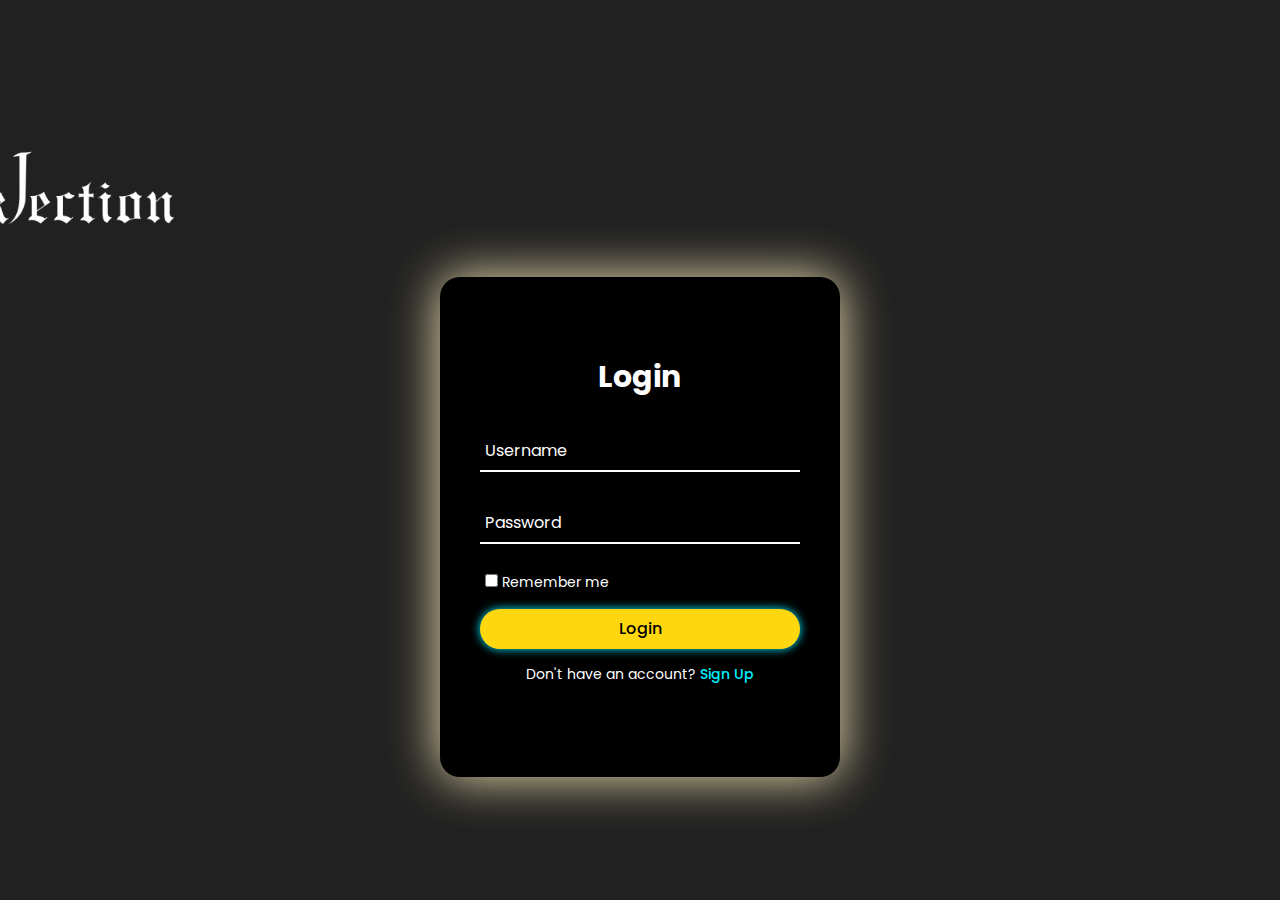
<file: login.html>
<!DOCTYPE html>
<html lang="en">
  <head>
    <meta charset="UTF-8" />
    <meta http-equiv="X-UA-Compatible" content="IE=edge" />
    <meta name="viewport" content="width=device-width, initial-scale=1.0" />
    <title>Animated Login & Registration Form | Codehal</title>
    <link rel="stylesheet" type="text/css" href="style.css" />
  </head>
  <body>
    <div class="container">
      <div class="logo">
        <a href="index.html"><img src="log.png" /></a>
      </div>
      <div class="wrapper">
        <div class="form-wrapper sign-in">
          <form action="">
            <h2>Login</h2>
            <div class="input-group">
              <input type="text" required />
              <label for="">Username</label>
            </div>
            <div class="input-group">
              <input type="password" required />
              <label for="">Password</label>
            </div>
            <div class="remember">
              <label><input type="checkbox" /> Remember me</label>
            </div>
            <button type="submit">Login</button>
            <div class="signUp-link">
              <p>
                Don't have an account?
                <a href="#" class="signUpBtn-link">Sign Up</a>
              </p>
            </div>
          </form>
        </div>
        <div class="form-wrapper sign-up">
          <form action="" id="signupForm">
            <h2>Sign Up</h2>
            <div class="input-group">
              <input type="text" required />
              <label for="">Username</label>
            </div>
            <div class="input-group">
              <input type="email" required />
              <label for="">Email</label>
            </div>
            <div class="input-group">
              <input type="password" required />
              <label for="">Password</label>
            </div>
            <div class="remember">
              <label
                ><input type="checkbox" /> I agree to the terms &
                conditions</label
              >
            </div>
            <button type="submit">Sign Up</button>
            <div class="signUp-link">
              <p>
                Already have an account?
                <a href="#" class="signInBtn-link">Sign In</a>
              </p>
            </div>
          </form>
        </div>
      </div>
    </div>
    <script src="script.js"></script>
  </body>
</html>
</file>
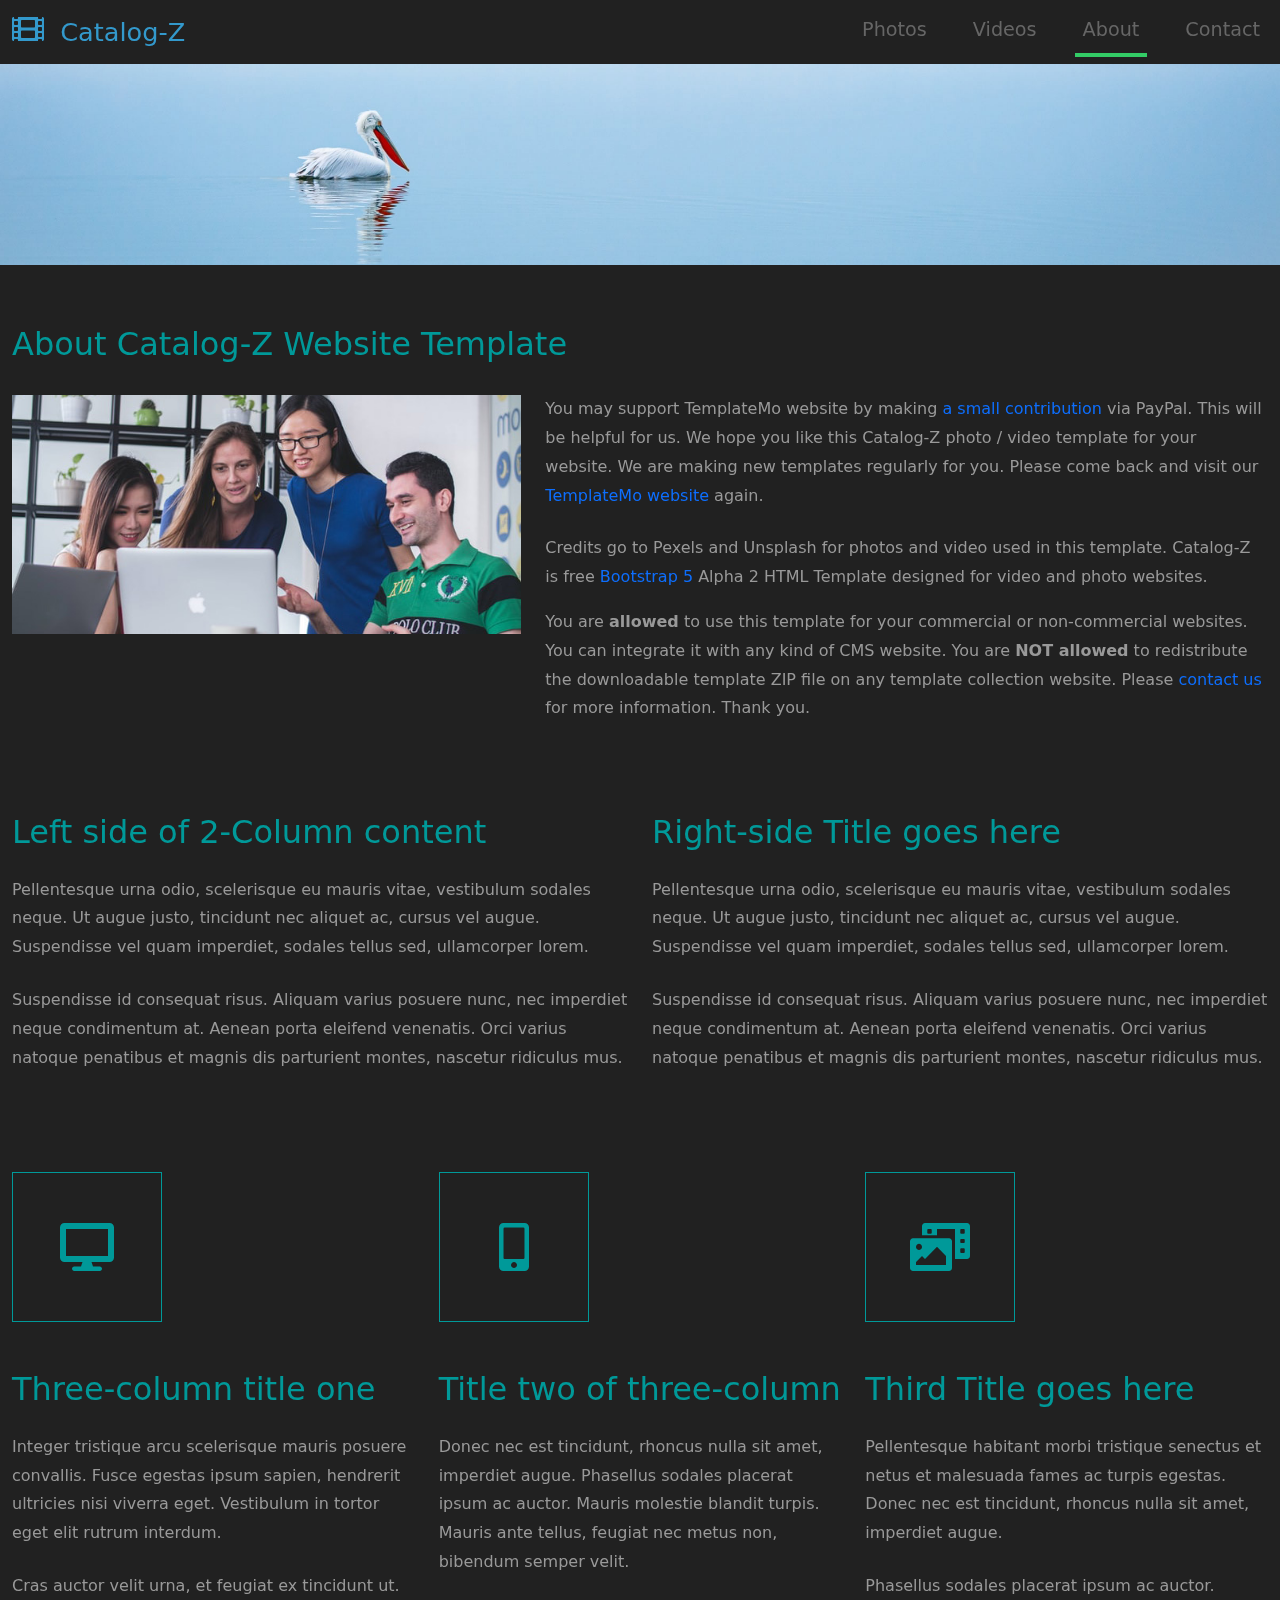
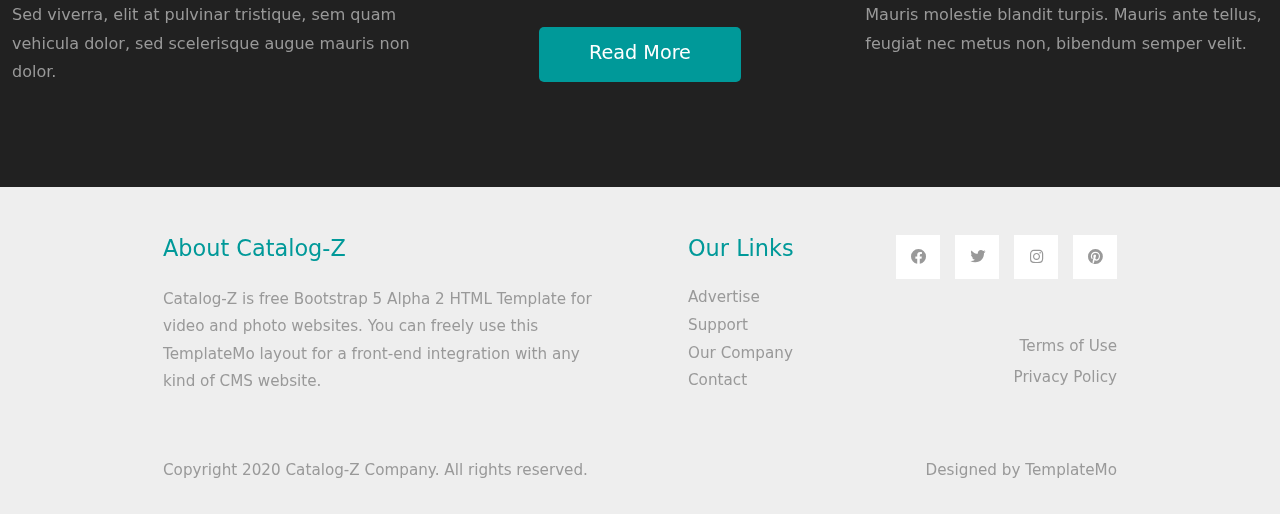
<file: catalogue/about.html>
<!DOCTYPE html>
<html lang="en">
  <head>
    <meta charset="UTF-8" />
    <meta name="viewport" content="width=device-width, initial-scale=1.0" />
    <title>Catalog-Z About page</title>
    <link rel="stylesheet" href="css/bootstrap.min.css" />
    <link rel="stylesheet" href="fontawesome/css/all.min.css" />
    <link rel="stylesheet" href="css/templatemo-style.css" />
  </head>
  <body>
    <!-- Page Loader -->
    <div id="loader-wrapper">
      <div id="loader"></div>

      <div class="loader-section section-left"></div>
      <div class="loader-section section-right"></div>
    </div>
    <nav class="navbar navbar-expand-lg">
      <div class="container-fluid">
        <a class="navbar-brand" href="index.html">
          <i class="fas fa-film mr-2"></i>
          Catalog-Z
        </a>
        <button
          class="navbar-toggler"
          type="button"
          data-toggle="collapse"
          data-target="#navbarSupportedContent"
          aria-controls="navbarSupportedContent"
          aria-expanded="false"
          aria-label="Toggle navigation"
        >
          <i class="fas fa-bars"></i>
        </button>
        <div class="collapse navbar-collapse" id="navbarSupportedContent">
          <ul class="navbar-nav ml-auto mb-2 mb-lg-0">
            <li class="nav-item">
              <a class="nav-link nav-link-1" href="index.html">Photos</a>
            </li>
            <li class="nav-item">
              <a class="nav-link nav-link-2" href="videos.html">Videos</a>
            </li>
            <li class="nav-item">
              <a
                class="nav-link nav-link-3 active"
                aria-current="page"
                href="about.html"
                >About</a
              >
            </li>
            <li class="nav-item">
              <a class="nav-link nav-link-4" href="contact.html">Contact</a>
            </li>
          </ul>
        </div>
      </div>
    </nav>

    <div
      class="tm-hero d-flex justify-content-center align-items-center"
      data-parallax="scroll"
      data-image-src="img/hero.jpg"
    ></div>

    <div class="container-fluid tm-mt-60">
      <div class="row mb-4">
        <h2 class="col-12 tm-text-primary">About Catalog-Z Website Template</h2>
      </div>
      <div class="row tm-mb-74 tm-row-1640">
        <div class="col-lg-5 col-md-6 col-12 mb-3">
          <img src="img/about.jpg" alt="Image" class="img-fluid" />
        </div>
        <div class="col-lg-7 col-md-6 col-12">
          <div class="tm-about-img-text">
            <p class="mb-4">
              You may support TemplateMo website by making
              <a
                href="https://paypal.me/templatemo"
                target="_parent"
                rel="sponsored"
                >a small contribution</a
              >
              via PayPal. This will be helpful for us. We hope you like this
              Catalog-Z photo / video template for your website. We are making
              new templates regularly for you. Please come back and visit our
              <a rel="sponsored" href="https://templatemo.com" target="_parent"
                >TemplateMo website</a
              >
              again.
            </p>
            <p>
              Credits go to Pexels and Unsplash for photos and video used in
              this template. Catalog-Z is free
              <a rel="sponsored" href="https://v5.getbootstrap.com/"
                >Bootstrap 5</a
              >
              Alpha 2 HTML Template designed for video and photo websites.
            </p>
            <p>
              You are <b>allowed</b> to use this template for your commercial or
              non-commercial websites. You can integrate it with any kind of CMS
              website. You are <b>NOT allowed</b> to redistribute the
              downloadable template ZIP file on any template collection website.
              Please
              <a
                rel="nofollow"
                href="https://templatemo.com/contact"
                target="_parent"
                >contact us</a
              >
              for more information. Thank you.
            </p>
          </div>
        </div>
      </div>
      <div class="row tm-mb-50">
        <div class="col-md-6 col-12">
          <div class="tm-about-2-col">
            <h2 class="tm-text-primary mb-4">Left side of 2-Column content</h2>
            <p class="mb-4">
              Pellentesque urna odio, scelerisque eu mauris vitae, vestibulum
              sodales neque. Ut augue justo, tincidunt nec aliquet ac, cursus
              vel augue. Suspendisse vel quam imperdiet, sodales tellus sed,
              ullamcorper lorem.
            </p>
            <p>
              Suspendisse id consequat risus. Aliquam varius posuere nunc, nec
              imperdiet neque condimentum at. Aenean porta eleifend venenatis.
              Orci varius natoque penatibus et magnis dis parturient montes,
              nascetur ridiculus mus.
            </p>
          </div>
        </div>
        <div class="col-md-6 col-12">
          <div class="tm-about-2-col">
            <h2 class="tm-text-primary mb-4">Right-side Title goes here</h2>
            <p class="mb-4">
              Pellentesque urna odio, scelerisque eu mauris vitae, vestibulum
              sodales neque. Ut augue justo, tincidunt nec aliquet ac, cursus
              vel augue. Suspendisse vel quam imperdiet, sodales tellus sed,
              ullamcorper lorem.
            </p>
            <p>
              Suspendisse id consequat risus. Aliquam varius posuere nunc, nec
              imperdiet neque condimentum at. Aenean porta eleifend venenatis.
              Orci varius natoque penatibus et magnis dis parturient montes,
              nascetur ridiculus mus.
            </p>
          </div>
        </div>
      </div>
      <!-- row -->
      <div class="row tm-mb-50">
        <div class="col-md-4 col-12">
          <div class="tm-about-3-col">
            <div class="tm-about-icon-container mb-5">
              <i class="fas fa-desktop fa-3x tm-text-primary"></i>
            </div>
            <h2 class="tm-text-primary mb-4">Three-column title one</h2>
            <p class="mb-4">
              Integer tristique arcu scelerisque mauris posuere convallis. Fusce
              egestas ipsum sapien, hendrerit ultricies nisi viverra eget.
              Vestibulum in tortor eget elit rutrum interdum.
            </p>
            <p>
              Cras auctor velit urna, et feugiat ex tincidunt ut. Sed viverra,
              elit at pulvinar tristique, sem quam vehicula dolor, sed
              scelerisque augue mauris non dolor.
            </p>
          </div>
        </div>
        <div class="col-md-4 col-12">
          <div class="tm-about-3-col">
            <div class="tm-about-icon-container mb-5">
              <i class="fas fa-mobile-alt fa-3x tm-text-primary"></i>
            </div>
            <h2 class="tm-text-primary mb-4">Title two of three-column</h2>
            <p class="tm-mb-50">
              Donec nec est tincidunt, rhoncus nulla sit amet, imperdiet augue.
              Phasellus sodales placerat ipsum ac auctor. Mauris molestie
              blandit turpis. Mauris ante tellus, feugiat nec metus non,
              bibendum semper velit.
            </p>
            <div class="text-center">
              <a href="#" class="btn btn-primary">Read More</a>
            </div>
          </div>
        </div>
        <div class="col-md-4 col-12">
          <div class="tm-about-3-col">
            <div class="tm-about-icon-container mb-5">
              <i class="fas fa-photo-video fa-3x tm-text-primary"></i>
            </div>
            <h2 class="tm-text-primary mb-4">Third Title goes here</h2>
            <p class="mb-4">
              Pellentesque habitant morbi tristique senectus et netus et
              malesuada fames ac turpis egestas. Donec nec est tincidunt,
              rhoncus nulla sit amet, imperdiet augue.
            </p>
            <p>
              Phasellus sodales placerat ipsum ac auctor. Mauris molestie
              blandit turpis. Mauris ante tellus, feugiat nec metus non,
              bibendum semper velit.
            </p>
          </div>
        </div>
      </div>
    </div>
    <!-- container-fluid, tm-container-content -->

    <footer class="tm-bg-gray pt-5 pb-3 tm-text-gray tm-footer">
      <div class="container-fluid tm-container-small">
        <div class="row">
          <div class="col-lg-6 col-md-12 col-12 px-5 mb-5">
            <h3 class="tm-text-primary mb-4 tm-footer-title">
              About Catalog-Z
            </h3>
            <p>
              Catalog-Z is free Bootstrap 5 Alpha 2 HTML Template for video and
              photo websites. You can freely use this TemplateMo layout for a
              front-end integration with any kind of CMS website.
            </p>
          </div>
          <div class="col-lg-3 col-md-6 col-sm-6 col-12 px-5 mb-5">
            <h3 class="tm-text-primary mb-4 tm-footer-title">Our Links</h3>
            <ul class="tm-footer-links pl-0">
              <li><a href="#">Advertise</a></li>
              <li><a href="#">Support</a></li>
              <li><a href="#">Our Company</a></li>
              <li><a href="#">Contact</a></li>
            </ul>
          </div>
          <div class="col-lg-3 col-md-6 col-sm-6 col-12 px-5 mb-5">
            <ul class="tm-social-links d-flex justify-content-end pl-0 mb-5">
              <li class="mb-2">
                <a href="https://facebook.com"
                  ><i class="fab fa-facebook"></i
                ></a>
              </li>
              <li class="mb-2">
                <a href="https://twitter.com"><i class="fab fa-twitter"></i></a>
              </li>
              <li class="mb-2">
                <a href="https://instagram.com"
                  ><i class="fab fa-instagram"></i
                ></a>
              </li>
              <li class="mb-2">
                <a href="https://pinterest.com"
                  ><i class="fab fa-pinterest"></i
                ></a>
              </li>
            </ul>
            <a href="#" class="tm-text-gray text-right d-block mb-2"
              >Terms of Use</a
            >
            <a href="#" class="tm-text-gray text-right d-block"
              >Privacy Policy</a
            >
          </div>
        </div>
        <div class="row">
          <div class="col-lg-8 col-md-7 col-12 px-5 mb-3">
            Copyright 2020 Catalog-Z Company. All rights reserved.
          </div>
          <div class="col-lg-4 col-md-5 col-12 px-5 text-right">
            Designed by
            <a
              href="https://templatemo.com"
              class="tm-text-gray"
              rel="sponsored"
              target="_parent"
              >TemplateMo</a
            >
          </div>
        </div>
      </div>
    </footer>

    <script src="js/plugins.js"></script>
    <script>
      $(window).on("load", function () {
        $("body").addClass("loaded");
      });
    </script>
  </body>
</html>
</file>
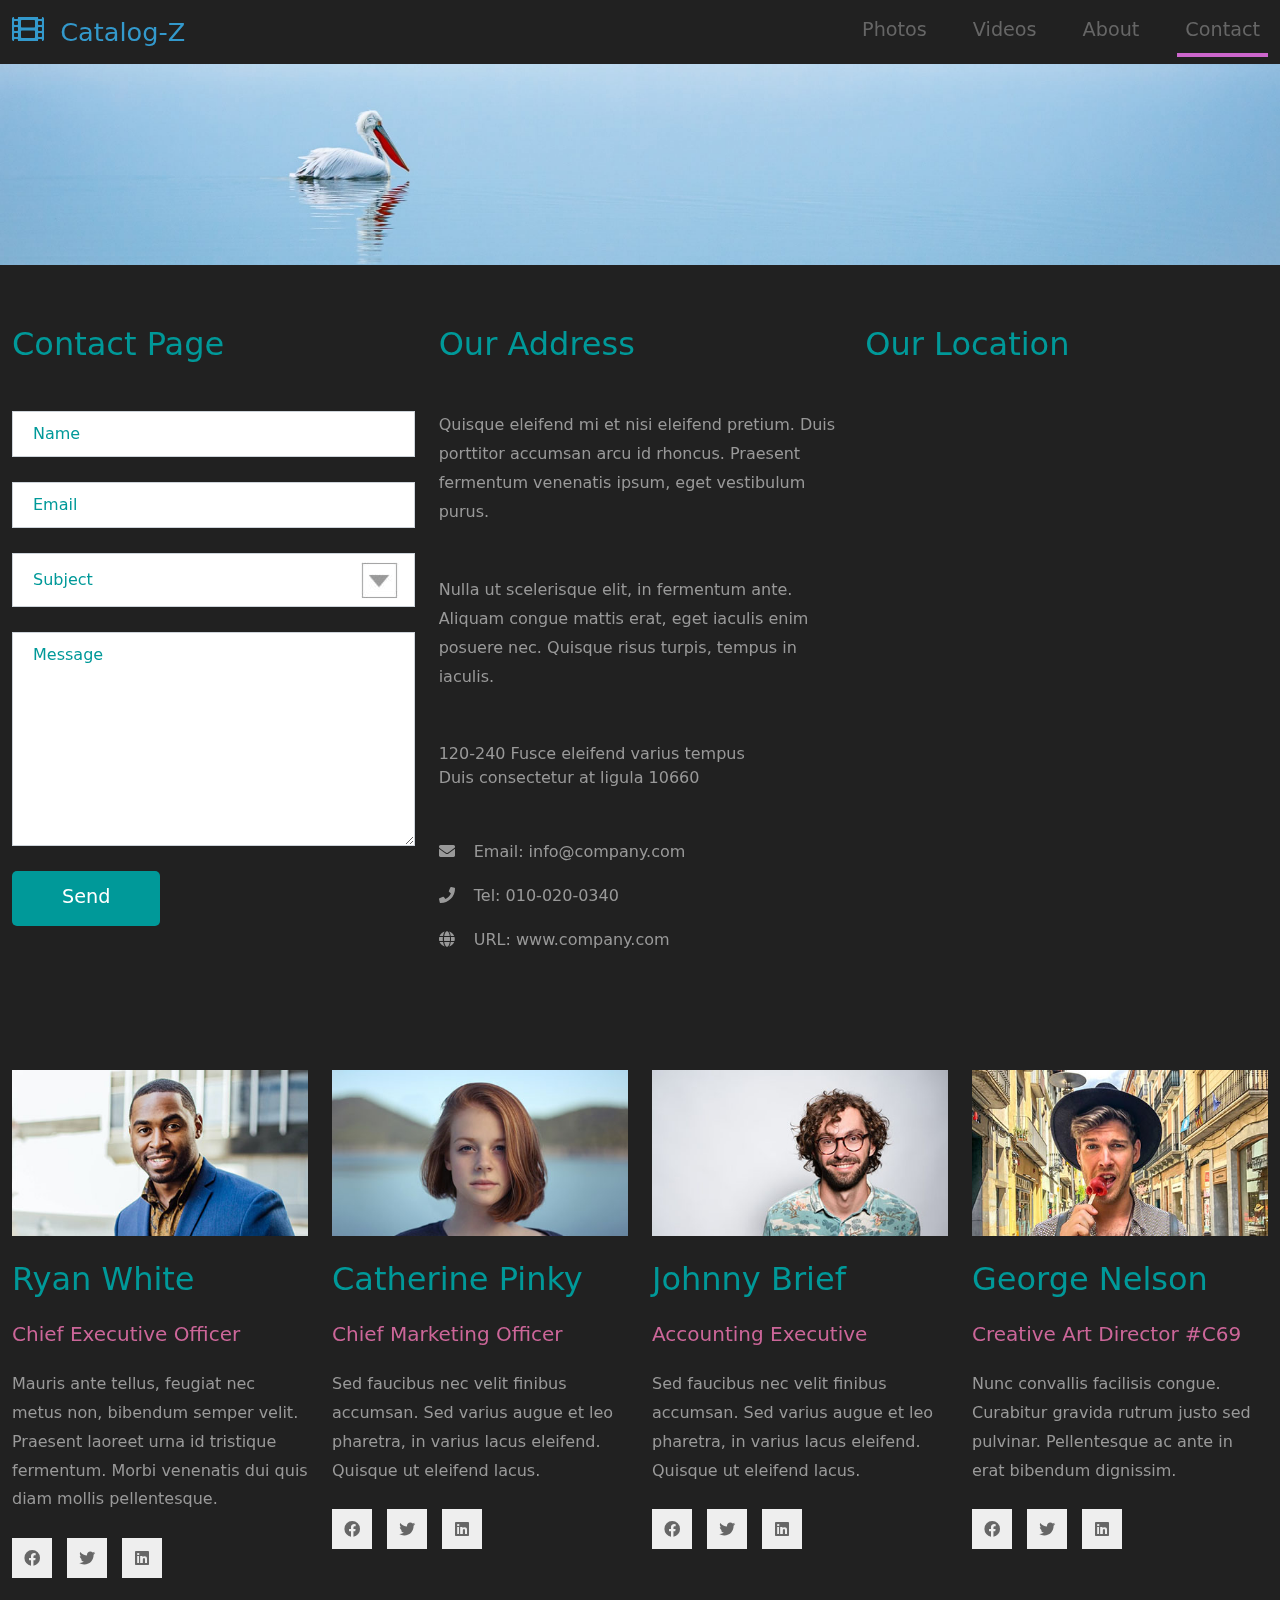
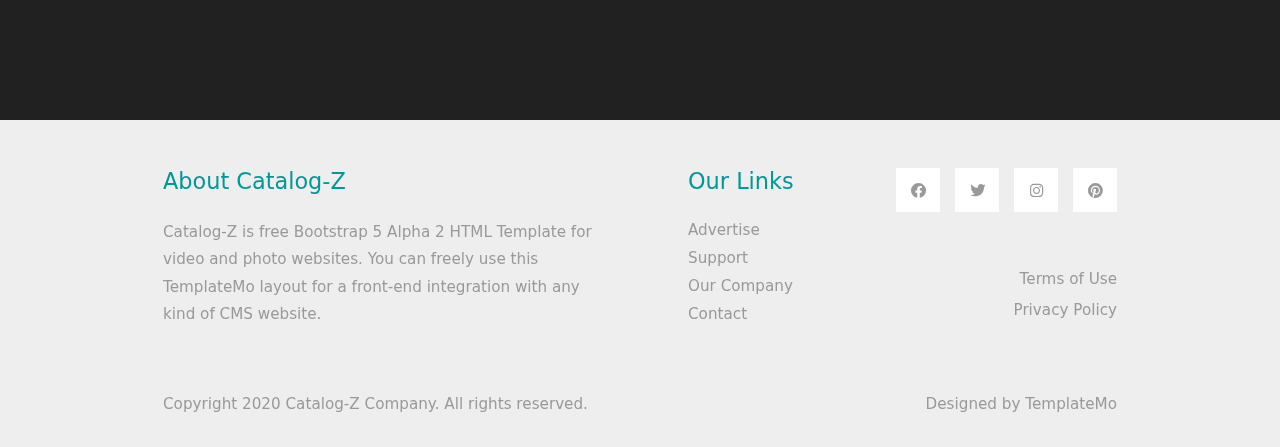
<file: catalogue/contact.html>
<!DOCTYPE html>
<html lang="en">
<head>
    <meta charset="UTF-8">
    <meta name="viewport" content="width=device-width, initial-scale=1.0">
    <title>Catalog-Z Contact page</title>
    <link rel="stylesheet" href="css/bootstrap.min.css">
    <link rel="stylesheet" href="fontawesome/css/all.min.css">
    <link rel="stylesheet" href="css/templatemo-style.css">
</head>
<body>
    <!-- Page Loader -->
    <div id="loader-wrapper">
        <div id="loader"></div>

        <div class="loader-section section-left"></div>
        <div class="loader-section section-right"></div>

    </div>
    <nav class="navbar navbar-expand-lg">
        <div class="container-fluid">
            <a class="navbar-brand" href="index.html">
                <i class="fas fa-film mr-2"></i>
                Catalog-Z
            </a>
            <button class="navbar-toggler" type="button" data-toggle="collapse" data-target="#navbarSupportedContent" aria-controls="navbarSupportedContent" aria-expanded="false" aria-label="Toggle navigation">
                <i class="fas fa-bars"></i>
            </button>
            <div class="collapse navbar-collapse" id="navbarSupportedContent">
            <ul class="navbar-nav ml-auto mb-2 mb-lg-0">
                <li class="nav-item">
                    <a class="nav-link nav-link-1" href="index.html">Photos</a>
                </li>
                <li class="nav-item">
                    <a class="nav-link nav-link-2" href="videos.html">Videos</a>
                </li>
                <li class="nav-item">
                    <a class="nav-link nav-link-3" href="about.html">About</a>
                </li>
                <li class="nav-item">
                    <a class="nav-link nav-link-4 active" aria-current="page" href="contact.html">Contact</a>
                </li>
            </ul>
            </div>
        </div>
    </nav>

    <div class="tm-hero d-flex justify-content-center align-items-center" data-parallax="scroll" data-image-src="img/hero.jpg"></div>

    <div class="container-fluid tm-mt-60">
        <div class="row tm-mb-50">
            <div class="col-lg-4 col-12 mb-5">
                <h2 class="tm-text-primary mb-5">Contact Page</h2>
                <form id="contact-form" action="" method="POST" class="tm-contact-form mx-auto">
                    <div class="form-group">
                        <input type="text" name="name" class="form-control rounded-0" placeholder="Name" required />
                    </div>
                    <div class="form-group">
                        <input type="email" name="email" class="form-control rounded-0" placeholder="Email" required />
                    </div>
                    <div class="form-group">
                        <select class="form-control" id="contact-select" name="inquiry">
                            <option value="-">Subject</option>
                            <option value="sales">Sales &amp; Marketing</option>
                            <option value="creative">Creative Design</option>
                            <option value="uiux">UI / UX</option>
                        </select>
                    </div>
                    <div class="form-group">
                        <textarea rows="8" name="message" class="form-control rounded-0" placeholder="Message" required=></textarea>
                    </div>

                    <div class="form-group tm-text-right">
                        <button type="submit" class="btn btn-primary">Send</button>
                    </div>
                </form>                
            </div>
            <div class="col-lg-4 col-12 mb-5">
                <div class="tm-address-col">
                    <h2 class="tm-text-primary mb-5">Our Address</h2>
                    <p class="tm-mb-50">Quisque eleifend mi et nisi eleifend pretium. Duis porttitor accumsan arcu id rhoncus. Praesent fermentum venenatis ipsum, eget vestibulum purus. </p>
                    <p class="tm-mb-50">Nulla ut scelerisque elit, in fermentum ante. Aliquam congue mattis erat, eget iaculis enim posuere nec. Quisque risus turpis, tempus in iaculis.</p>
                    <address class="tm-text-gray tm-mb-50">
                        120-240 Fusce eleifend varius tempus<br>
                        Duis consectetur at ligula 10660
                    </address>
                    <ul class="tm-contacts">
                        <li>
                            <a href="#" class="tm-text-gray">
                                <i class="fas fa-envelope"></i>
                                Email: info@company.com
                            </a>
                        </li>
                        <li>
                            <a href="#" class="tm-text-gray">
                                <i class="fas fa-phone"></i>
                                Tel: 010-020-0340
                            </a>
                        </li>
                        <li>
                            <a href="#" class="tm-text-gray">
                                <i class="fas fa-globe"></i>
                                URL: www.company.com
                            </a>
                        </li>
                    </ul>
                </div>                
            </div>
            <div class="col-lg-4 col-12">
                <h2 class="tm-text-primary mb-5">Our Location</h2>
                <!-- Map -->
                <div class="mapouter mb-4">
                    <div class="gmap-canvas">
                        <iframe width="100%" height="520" id="gmap-canvas"
                            src="https://maps.google.com/maps?q=Av.+L%C3%BAcio+Costa,+Rio+de+Janeiro+-+RJ,+Brazil&t=&z=13&ie=UTF8&iwloc=&output=embed"
                            frameborder="0" scrolling="no" marginheight="0" marginwidth="0"></iframe>
                    </div>
                </div>               
            </div>
        </div>
        <div class="row tm-mb-74 tm-people-row">
            <div class="col-lg-3 col-md-6 col-sm-6 col-12 mb-5">
                <img src="img/people-1.jpg" alt="Image" class="mb-4 img-fluid">
                <h2 class="tm-text-primary mb-4">Ryan White</h2>
                <h3 class="tm-text-secondary h5 mb-4">Chief Executive Officer</h3>
                <p class="mb-4">
                    Mauris ante tellus, feugiat nec metus non, bibendum semper velit. Praesent laoreet urna id tristique fermentum. Morbi venenatis dui quis diam mollis pellentesque.
                </p>
                <ul class="tm-social pl-0 mb-0">
                    <li><a href="https://facebook.com"><i class="fab fa-facebook"></i></a></li>
                    <li><a href="https://twitter.com"><i class="fab fa-twitter"></i></a></li>
                    <li><a href="https://linkedin.com"><i class="fab fa-linkedin"></i></a></li>
                </ul>
            </div>
            <div class="col-lg-3 col-md-6 col-sm-6 col-12 mb-5">
                <img src="img/people-2.jpg" alt="Image" class="mb-4 img-fluid">
                <h2 class="tm-text-primary mb-4">Catherine Pinky</h2>
                <h3 class="tm-text-secondary h5 mb-4">Chief Marketing Officer</h3>
                <p class="mb-4">
                    Sed faucibus nec velit finibus accumsan. Sed varius augue et leo pharetra, in varius lacus eleifend. Quisque ut eleifend lacus.
                </p>
                <ul class="tm-social pl-0 mb-0">
                    <li><a href="https://facebook.com"><i class="fab fa-facebook"></i></a></li>
                    <li><a href="https://twitter.com"><i class="fab fa-twitter"></i></a></li>
                    <li><a href="https://linkedin.com"><i class="fab fa-linkedin"></i></a></li>
                </ul>
            </div>
            <div class="col-lg-3 col-md-6 col-sm-6 col-12 mb-5">
                <img src="img/people-3.jpg" alt="Image" class="mb-4 img-fluid">
                <h2 class="tm-text-primary mb-4">Johnny Brief</h2>
                <h3 class="tm-text-secondary h5 mb-4">Accounting Executive</h3>
                <p class="mb-4">
                    Sed faucibus nec velit finibus accumsan. Sed varius augue et leo pharetra, in varius lacus eleifend. Quisque ut eleifend lacus.
                </p>
                <ul class="tm-social pl-0 mb-0">
                    <li><a href="https://facebook.com"><i class="fab fa-facebook"></i></a></li>
                    <li><a href="https://twitter.com"><i class="fab fa-twitter"></i></a></li>
                    <li><a href="https://linkedin.com"><i class="fab fa-linkedin"></i></a></li>
                </ul>
            </div>
            <div class="col-lg-3 col-md-6 col-sm-6 col-12 mb-5">
                <img src="img/people-4.jpg" alt="Image" class="mb-4 img-fluid">
                <h2 class="tm-text-primary mb-4">George Nelson</h2>
                <h3 class="tm-text-secondary h5 mb-4">Creative Art Director #C69</h3>
                <p class="mb-4">
                    Nunc convallis facilisis congue. Curabitur gravida rutrum justo sed pulvinar. Pellentesque ac ante in erat bibendum dignissim.
                </p>
                <ul class="tm-social pl-0 mb-0">
                    <li><a href="https://facebook.com"><i class="fab fa-facebook"></i></a></li>
                    <li><a href="https://twitter.com"><i class="fab fa-twitter"></i></a></li>
                    <li><a href="https://linkedin.com"><i class="fab fa-linkedin"></i></a></li>
                </ul>
            </div>
        </div>
    </div> <!-- container-fluid, tm-container-content -->

    <footer class="tm-bg-gray pt-5 pb-3 tm-text-gray tm-footer">
        <div class="container-fluid tm-container-small">
            <div class="row">
                <div class="col-lg-6 col-md-12 col-12 px-5 mb-5">
                    <h3 class="tm-text-primary mb-4 tm-footer-title">About Catalog-Z</h3>
                    <p>Catalog-Z is free Bootstrap 5 Alpha 2 HTML Template for video and photo websites. You can freely use this TemplateMo layout for a front-end integration with any kind of CMS website.</p>
                </div>
                <div class="col-lg-3 col-md-6 col-sm-6 col-12 px-5 mb-5">
                    <h3 class="tm-text-primary mb-4 tm-footer-title">Our Links</h3>
                    <ul class="tm-footer-links pl-0">
                        <li><a href="#">Advertise</a></li>
                        <li><a href="#">Support</a></li>
                        <li><a href="#">Our Company</a></li>
                        <li><a href="#">Contact</a></li>
                    </ul>
                </div>
                <div class="col-lg-3 col-md-6 col-sm-6 col-12 px-5 mb-5">
                    <ul class="tm-social-links d-flex justify-content-end pl-0 mb-5">
                        <li class="mb-2"><a href="https://facebook.com"><i class="fab fa-facebook"></i></a></li>
                        <li class="mb-2"><a href="https://twitter.com"><i class="fab fa-twitter"></i></a></li>
                        <li class="mb-2"><a href="https://instagram.com"><i class="fab fa-instagram"></i></a></li>
                        <li class="mb-2"><a href="https://pinterest.com"><i class="fab fa-pinterest"></i></a></li>
                    </ul>
                    <a href="#" class="tm-text-gray text-right d-block mb-2">Terms of Use</a>
                    <a href="#" class="tm-text-gray text-right d-block">Privacy Policy</a>
                </div>
            </div>
            <div class="row">
                <div class="col-lg-8 col-md-7 col-12 px-5 mb-3">
                    Copyright 2020 Catalog-Z Company. All rights reserved.
                </div>
                <div class="col-lg-4 col-md-5 col-12 px-5 text-right">
                    Designed by <a href="https://templatemo.com" class="tm-text-gray" rel="sponsored" target="_parent">TemplateMo</a>
                </div>
            </div>
        </div>
    </footer>
    
    <script src="js/plugins.js"></script>
    <script>
        $(window).on("load", function() {
            $('body').addClass('loaded');
        });
    </script>
</body>
</html>
</file>
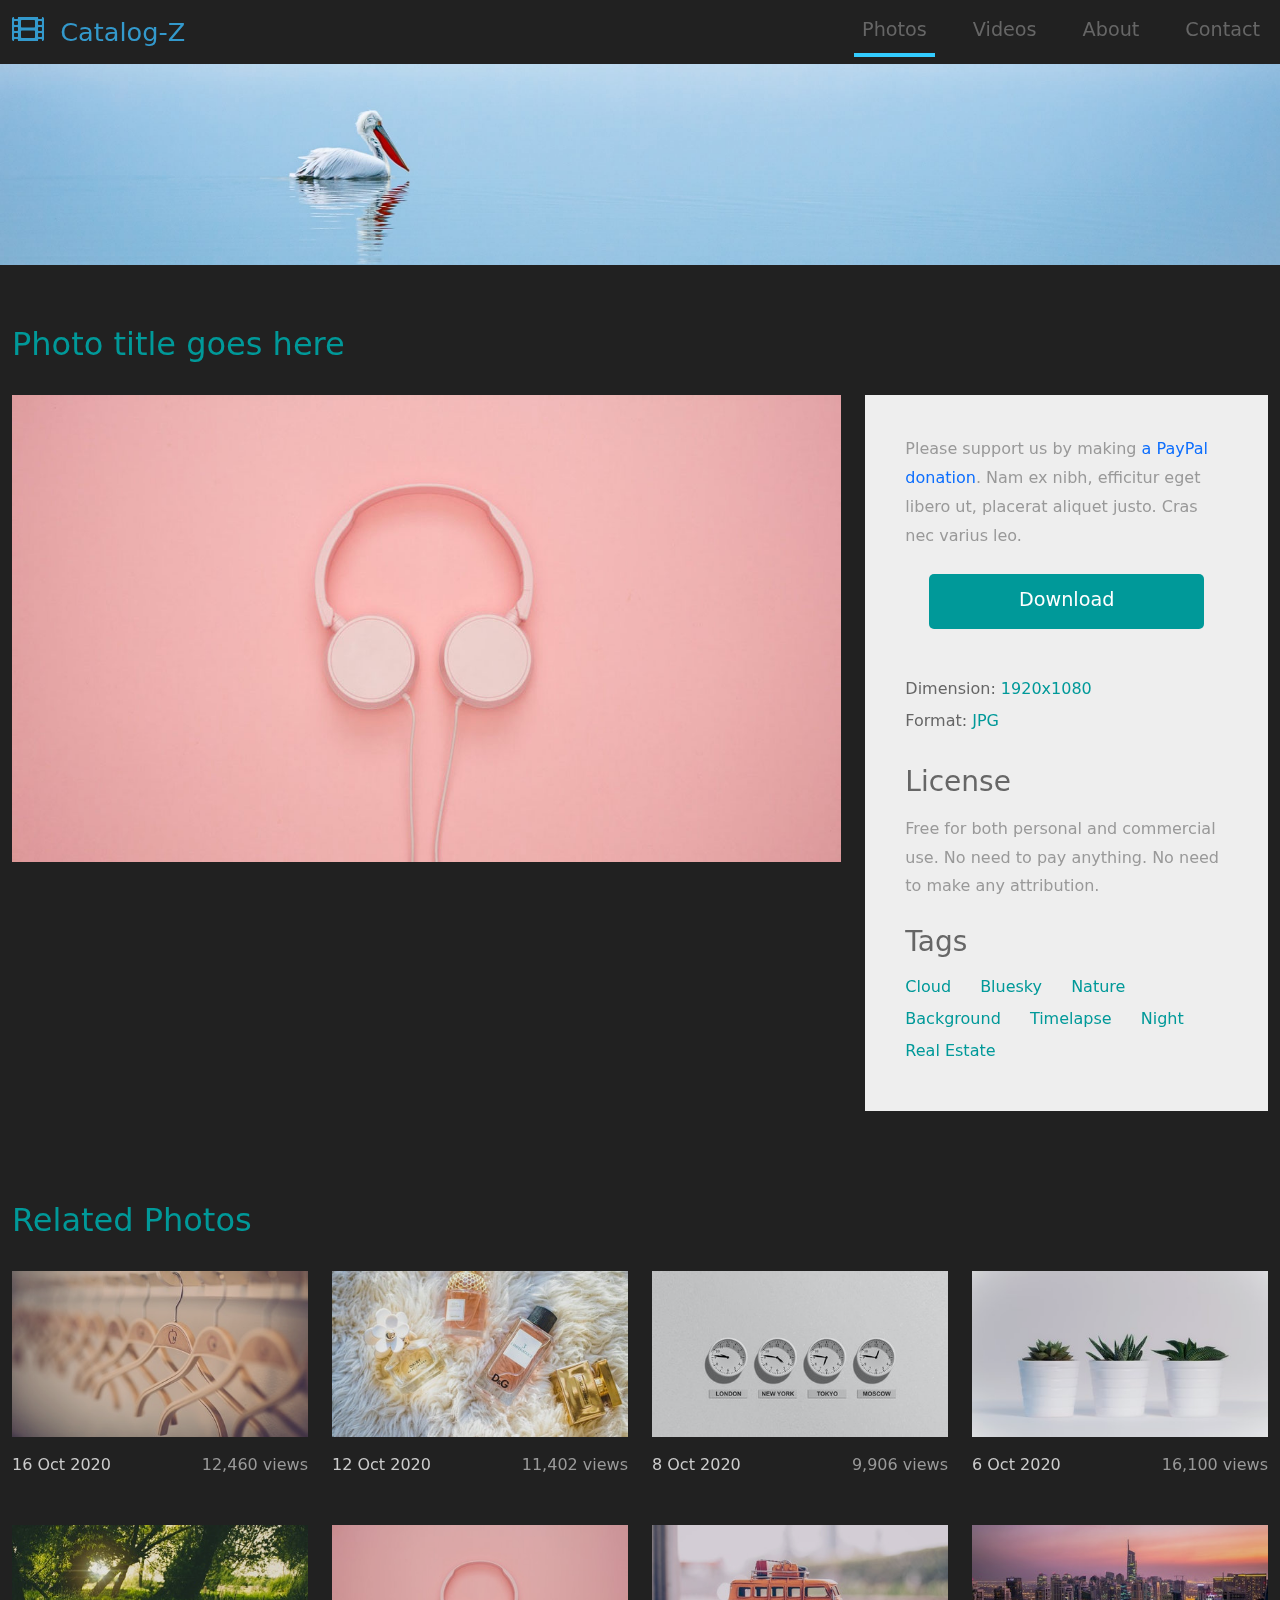
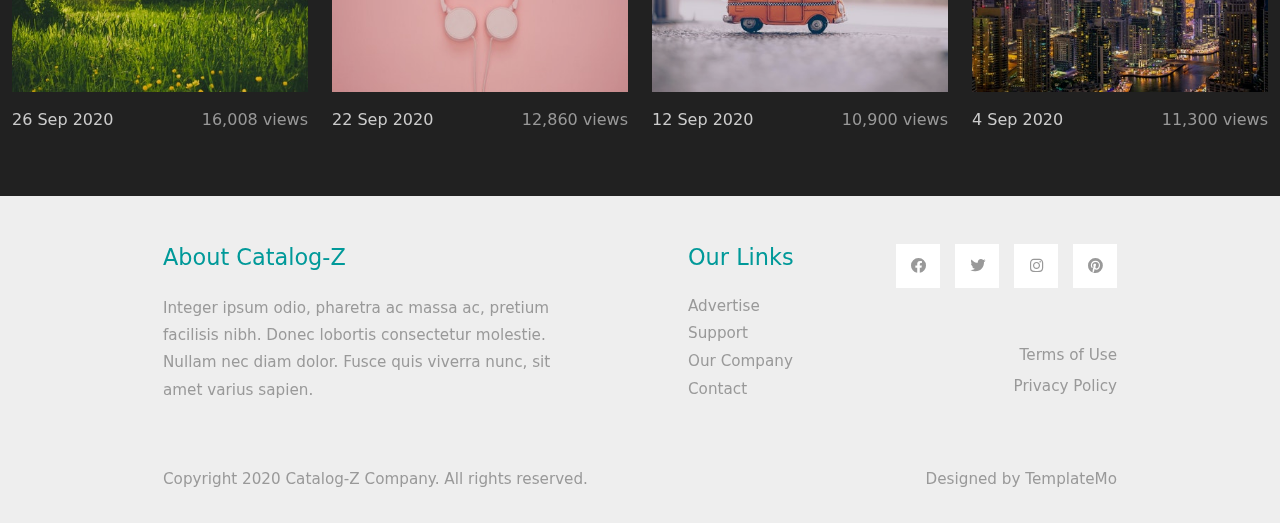
<file: catalogue/photo-detail.html>
<!DOCTYPE html>
<html lang="en">
  <head>
    <meta charset="UTF-8" />
    <meta name="viewport" content="width=device-width, initial-scale=1.0" />
    <title>Catalog-Z Photo Detail Page</title>
    <link rel="stylesheet" href="css/bootstrap.min.css" />
    <link rel="stylesheet" href="fontawesome/css/all.min.css" />
    <link rel="stylesheet" href="css/templatemo-style.css" />
  </head>
  <body>
    <!-- Page Loader -->
    <div id="loader-wrapper">
      <div id="loader"></div>

      <div class="loader-section section-left"></div>
      <div class="loader-section section-right"></div>
    </div>
    <nav class="navbar navbar-expand-lg">
      <div class="container-fluid">
        <a class="navbar-brand" href="index.html">
          <i class="fas fa-film mr-2"></i>
          Catalog-Z
        </a>
        <button
          class="navbar-toggler"
          type="button"
          data-toggle="collapse"
          data-target="#navbarSupportedContent"
          aria-controls="navbarSupportedContent"
          aria-expanded="false"
          aria-label="Toggle navigation"
        >
          <i class="fas fa-bars"></i>
        </button>
        <div class="collapse navbar-collapse" id="navbarSupportedContent">
          <ul class="navbar-nav ml-auto mb-2 mb-lg-0">
            <li class="nav-item">
              <a
                class="nav-link nav-link-1 active"
                aria-current="page"
                href="index.html"
                >Photos</a
              >
            </li>
            <li class="nav-item">
              <a class="nav-link nav-link-2" href="videos.html">Videos</a>
            </li>
            <li class="nav-item">
              <a class="nav-link nav-link-3" href="about.html">About</a>
            </li>
            <li class="nav-item">
              <a class="nav-link nav-link-4" href="contact.html">Contact</a>
            </li>
          </ul>
        </div>
      </div>
    </nav>

    <div
      class="tm-hero d-flex justify-content-center align-items-center"
      data-parallax="scroll"
      data-image-src="img/hero.jpg"
    ></div>

    <div class="container-fluid tm-container-content tm-mt-60">
      <div class="row mb-4">
        <h2 class="col-12 tm-text-primary">Photo title goes here</h2>
      </div>
      <div class="row tm-mb-90">
        <div class="col-xl-8 col-lg-7 col-md-6 col-sm-12">
          <img src="img/img-01-big.jpg" alt="Image" class="img-fluid" />
        </div>
        <div class="col-xl-4 col-lg-5 col-md-6 col-sm-12">
          <div class="tm-bg-gray tm-video-details">
            <p class="mb-4">
              Please support us by making
              <a
                href="https://paypal.me/templatemo"
                target="_parent"
                rel="sponsored"
                >a PayPal donation</a
              >. Nam ex nibh, efficitur eget libero ut, placerat aliquet justo.
              Cras nec varius leo.
            </p>
            <div class="text-center mb-5">
              <a href="#" class="btn btn-primary tm-btn-big">Download</a>
            </div>
            <div class="mb-4 d-flex flex-wrap">
              <div class="mr-4 mb-2">
                <span class="tm-text-gray-dark">Dimension: </span
                ><span class="tm-text-primary">1920x1080</span>
              </div>
              <div class="mr-4 mb-2">
                <span class="tm-text-gray-dark">Format: </span
                ><span class="tm-text-primary">JPG</span>
              </div>
            </div>
            <div class="mb-4">
              <h3 class="tm-text-gray-dark mb-3">License</h3>
              <p>
                Free for both personal and commercial use. No need to pay
                anything. No need to make any attribution.
              </p>
            </div>
            <div>
              <h3 class="tm-text-gray-dark mb-3">Tags</h3>
              <a href="#" class="tm-text-primary mr-4 mb-2 d-inline-block"
                >Cloud</a
              >
              <a href="#" class="tm-text-primary mr-4 mb-2 d-inline-block"
                >Bluesky</a
              >
              <a href="#" class="tm-text-primary mr-4 mb-2 d-inline-block"
                >Nature</a
              >
              <a href="#" class="tm-text-primary mr-4 mb-2 d-inline-block"
                >Background</a
              >
              <a href="#" class="tm-text-primary mr-4 mb-2 d-inline-block"
                >Timelapse</a
              >
              <a href="#" class="tm-text-primary mr-4 mb-2 d-inline-block"
                >Night</a
              >
              <a href="#" class="tm-text-primary mr-4 mb-2 d-inline-block"
                >Real Estate</a
              >
            </div>
          </div>
        </div>
      </div>
      <div class="row mb-4">
        <h2 class="col-12 tm-text-primary">Related Photos</h2>
      </div>
      <div class="row mb-3 tm-gallery">
        <div class="col-xl-3 col-lg-4 col-md-6 col-sm-6 col-12 mb-5">
          <figure class="effect-ming tm-video-item">
            <img src="img/img-01.jpg" alt="Image" class="img-fluid" />
            <figcaption
              class="d-flex align-items-center justify-content-center"
            >
              <h2>Hangers</h2>
              <a href="#">View more</a>
            </figcaption>
          </figure>
          <div class="d-flex justify-content-between tm-text-gray">
            <span class="tm-text-gray-light">16 Oct 2020</span>
            <span>12,460 views</span>
          </div>
        </div>
        <div class="col-xl-3 col-lg-4 col-md-6 col-sm-6 col-12 mb-5">
          <figure class="effect-ming tm-video-item">
            <img src="img/img-02.jpg" alt="Image" class="img-fluid" />
            <figcaption
              class="d-flex align-items-center justify-content-center"
            >
              <h2>Perfumes</h2>
              <a href="#">View more</a>
            </figcaption>
          </figure>
          <div class="d-flex justify-content-between tm-text-gray">
            <span class="tm-text-gray-light">12 Oct 2020</span>
            <span>11,402 views</span>
          </div>
        </div>
        <div class="col-xl-3 col-lg-4 col-md-6 col-sm-6 col-12 mb-5">
          <figure class="effect-ming tm-video-item">
            <img src="img/img-03.jpg" alt="Image" class="img-fluid" />
            <figcaption
              class="d-flex align-items-center justify-content-center"
            >
              <h2>Clocks</h2>
              <a href="#">View more</a>
            </figcaption>
          </figure>
          <div class="d-flex justify-content-between tm-text-gray">
            <span class="tm-text-gray-light">8 Oct 2020</span>
            <span>9,906 views</span>
          </div>
        </div>
        <div class="col-xl-3 col-lg-4 col-md-6 col-sm-6 col-12 mb-5">
          <figure class="effect-ming tm-video-item">
            <img src="img/img-04.jpg" alt="Image" class="img-fluid" />
            <figcaption
              class="d-flex align-items-center justify-content-center"
            >
              <h2>Plants</h2>
              <a href="#">View more</a>
            </figcaption>
          </figure>
          <div class="d-flex justify-content-between tm-text-gray">
            <span class="tm-text-gray-light">6 Oct 2020</span>
            <span>16,100 views</span>
          </div>
        </div>
        <div class="col-xl-3 col-lg-4 col-md-6 col-sm-6 col-12 mb-5">
          <figure class="effect-ming tm-video-item">
            <img src="img/img-05.jpg" alt="Image" class="img-fluid" />
            <figcaption
              class="d-flex align-items-center justify-content-center"
            >
              <h2>Morning</h2>
              <a href="#">View more</a>
            </figcaption>
          </figure>
          <div class="d-flex justify-content-between tm-text-gray">
            <span class="tm-text-gray-light">26 Sep 2020</span>
            <span>16,008 views</span>
          </div>
        </div>
        <div class="col-xl-3 col-lg-4 col-md-6 col-sm-6 col-12 mb-5">
          <figure class="effect-ming tm-video-item">
            <img src="img/img-06.jpg" alt="Image" class="img-fluid" />
            <figcaption
              class="d-flex align-items-center justify-content-center"
            >
              <h2>Pinky</h2>
              <a href="#">View more</a>
            </figcaption>
          </figure>
          <div class="d-flex justify-content-between tm-text-gray">
            <span class="tm-text-gray-light">22 Sep 2020</span>
            <span>12,860 views</span>
          </div>
        </div>
        <div class="col-xl-3 col-lg-4 col-md-6 col-sm-6 col-12 mb-5">
          <figure class="effect-ming tm-video-item">
            <img src="img/img-07.jpg" alt="Image" class="img-fluid" />
            <figcaption
              class="d-flex align-items-center justify-content-center"
            >
              <h2>Bus</h2>
              <a href="#">View more</a>
            </figcaption>
          </figure>
          <div class="d-flex justify-content-between tm-text-gray">
            <span class="tm-text-gray-light">12 Sep 2020</span>
            <span>10,900 views</span>
          </div>
        </div>
        <div class="col-xl-3 col-lg-4 col-md-6 col-sm-6 col-12 mb-5">
          <figure class="effect-ming tm-video-item">
            <img src="img/img-08.jpg" alt="Image" class="img-fluid" />
            <figcaption
              class="d-flex align-items-center justify-content-center"
            >
              <h2>New York</h2>
              <a href="#">View more</a>
            </figcaption>
          </figure>
          <div class="d-flex justify-content-between tm-text-gray">
            <span class="tm-text-gray-light">4 Sep 2020</span>
            <span>11,300 views</span>
          </div>
        </div>
      </div>
      <!-- row -->
    </div>
    <!-- container-fluid, tm-container-content -->

    <footer class="tm-bg-gray pt-5 pb-3 tm-text-gray tm-footer">
      <div class="container-fluid tm-container-small">
        <div class="row">
          <div class="col-lg-6 col-md-12 col-12 px-5 mb-5">
            <h3 class="tm-text-primary mb-4 tm-footer-title">
              About Catalog-Z
            </h3>
            <p>
              Integer ipsum odio, pharetra ac massa ac, pretium facilisis nibh.
              Donec lobortis consectetur molestie. Nullam nec diam dolor. Fusce
              quis viverra nunc, sit amet varius sapien.
            </p>
          </div>
          <div class="col-lg-3 col-md-6 col-sm-6 col-12 px-5 mb-5">
            <h3 class="tm-text-primary mb-4 tm-footer-title">Our Links</h3>
            <ul class="tm-footer-links pl-0">
              <li><a href="#">Advertise</a></li>
              <li><a href="#">Support</a></li>
              <li><a href="#">Our Company</a></li>
              <li><a href="#">Contact</a></li>
            </ul>
          </div>
          <div class="col-lg-3 col-md-6 col-sm-6 col-12 px-5 mb-5">
            <ul class="tm-social-links d-flex justify-content-end pl-0 mb-5">
              <li class="mb-2">
                <a href="https://facebook.com"
                  ><i class="fab fa-facebook"></i
                ></a>
              </li>
              <li class="mb-2">
                <a href="https://twitter.com"><i class="fab fa-twitter"></i></a>
              </li>
              <li class="mb-2">
                <a href="https://instagram.com"
                  ><i class="fab fa-instagram"></i
                ></a>
              </li>
              <li class="mb-2">
                <a href="https://pinterest.com"
                  ><i class="fab fa-pinterest"></i
                ></a>
              </li>
            </ul>
            <a href="#" class="tm-text-gray text-right d-block mb-2"
              >Terms of Use</a
            >
            <a href="#" class="tm-text-gray text-right d-block"
              >Privacy Policy</a
            >
          </div>
        </div>
        <div class="row">
          <div class="col-lg-8 col-md-7 col-12 px-5 mb-3">
            Copyright 2020 Catalog-Z Company. All rights reserved.
          </div>
          <div class="col-lg-4 col-md-5 col-12 px-5 text-right">
            Designed by
            <a
              href="https://templatemo.com"
              class="tm-text-gray"
              rel="sponsored"
              target="_parent"
              >TemplateMo</a
            >
          </div>
        </div>
      </div>
    </footer>

    <script src="js/plugins.js"></script>
    <script>
      $(window).on("load", function () {
        $("body").addClass("loaded");
      });
    </script>
  </body>
</html>
</file>
<file: css/style.css>
@import url('https://fonts.googleapis.com/css2?family=Open+Sans:wght@600&display=swap');
@import url('https://fonts.googleapis.com/css2?family=Pacifico&display=swap');

* {
  padding: 0;
  margin: 0;
  box-sizing: border-box;
}

body {
  font-family: 'Open Sans', sans-serif;
}

html {
  scroll-behavior: smooth;
}

.logo{
  margin-top:50px;
}
.logo img{
  height:140px;
  width:400px;
  margin-top:20px;
  margin-left:-50px;
}
.container {
  max-width: 80%;
  margin: auto;
}

a {
  text-decoration: none;
  transition: 0.5;
}
header {
  background: #212121;
  color: white;
  height: 100vh;
}
-h2 {
  margin-top: 20px;
  font-family: 'Pacifico', cursive;
  font-style: italic;
  font-weight: 100;
}

header .navbar {
  display: flex;
  align-items: center;
  height: 10vh;
}

header a {
  color: white;
  font-size: 14px;
}

header nav {
  flex: 1;
  text-align: right;
}

header nav ul {
  display: inline-block;
  list-style-type: none;
}

header nav ul li {
  display: inline-block;
  margin: 15px;
  transition: 0.5s;
}

header nav ul li.active {
  background: #0e6c66;
  padding: 5px 10px;
  border-radius: 5px;
}

header nav i {
  transition: 0.5s;
  cursor: pointer;
}

header nav i:hover {
  color: #0e6c66;
}

header nav ul li:hover {
  background: #0e6c66;
  padding: 5px 10px;
  border-radius: 5px;
}

header .navbar span {
  text-align: center;
  margin-left: 20px;
  color: white;
  font-size: 25px;
  display: none;
}

@media only screen and (max-width:768px) {
  header nav ul {
    position: absolute;
    top: 70px;
    left: 0;
    width: 100%;
    background-color: rgba(0, 0, 0, 0.25);
    overflow: hidden;
    transition: max-height 0.5s;
    text-align: center;
  }

  header nav ul li {
    display: block;
    margin: 50px;
    margin-top: 10px;
    margin-bottom: 10px;
  }

  header nav ul li a {
    color: white;
  }

  header .navbar span {
    color: white;
    display: block;
    cursor: pointer;
  }
}

/*----------header--------*/
/*----------home--------*/
.flex {
  display: flex;
  flex-direction: row;
}

.left,
.right {
  width: 50%;
}

button {
  outline: none;
  border: none;
  background: none;
  padding: 12px 50px;
  background: #0e6c66;
  color: white;
  border-radius: 5px;
  margin-top: 20px;
  margin-bottom: 20px;
  transition: 0.5s;
  cursor: pointer;
}

button:hover {
  border: 1px solid #0e6c66;
  background: none;
  color: #0e6c66;
}

img {
  width: 100%;
  height: 100%;
}

.home {
  margin-top: 50px;
  place-items: center;
}

.home p {
  margin-top: 20px;
  margin-bottom: 20px;
}

.home .left {
  width: 70%;
  margin-right: 50px;
  margin-top: 10%;
}

.home .right img {
  width: auto;
  height: auto;
}

.dots {
  margin-top: 20%;
  justify-content: center;
}

.dots label {
  padding: 5px;
  margin-right: 10px;
  border-radius: 50%;
  background: white;
  transition: 0.5s;
  cursor: pointer;
}

.dots label:hover {
  background: #0e6c66;
}

.dots label:nth-child(2) {
  background: #0e6c66;
}

/*----------home--------*/
/*----------about--------*/
.grid {
  display: grid;
  grid-template-columns: repeat(3, 1fr);
  grid-column-gap: 40px;
  grid-row-gap: 20px;
}

.about {
  text-align: center;
  margin-top: 100px;
}

.about .item {
  margin-top: 50px;
}

.about .item h2 {
  font-size: 20px;
  font-weight: 400;
  margin-bottom: 20px;
}

.about .item svg {
  width: 80px;
  height: 80px;
}

.about .item p {
  opacity: 0.8;
  margin-top: 20px;
}

.about .content {
  text-align: left;
  margin-top: 100px;
}

.about .content .left {
  width: 40%;
  margin-right: 50px;
}

.about .content .right {
  margin-top: 5%;
  padding: 20px;
}

.about .content h2 {
  font-size: 40px;
  font-weight: 100;
  margin-bottom: 20px;
}

.about .content p {
  margin-bottom: 20px;
}

/*----------about--------*/
/*----------gallery--------*/
.gallery {
  text-align: center;
  margin-top: 100px;
}

.gallery h2 {
  font-size: 40px;
}

.gallery .image {
  margin-top: 50px;
  display: grid;
  grid-template-columns: repeat(8, 1fr);
  grid-template-rows: repeat(8, 8vw);
}

.gallery .img {
  width: 100%;
  height: 100%;
  object-fit: cover;
  transition: 0.5s;
}

.img_item1 {
  grid-column-start: 1;
  grid-column-end: 5;
  grid-row-start: 1;
  grid-row-end: 5;
}

.img_item2 {
  grid-column-start: 5;
  grid-column-end: 7;
  grid-row-start: 1;
  grid-row-end: 5;
}

.img_item3 {
  grid-column-start: 7;
  grid-column-end: 9;
  grid-row-start: 1;
  grid-row-end: 5;
}

.img_item4 {
  grid-column-start: 1;
  grid-column-end: 3;
  grid-row-start: 5;
  grid-row-end: 9;
}

.img_item5 {
  grid-column-start: 3;
  grid-column-end: 5;
  grid-row-start: 5;
  grid-row-end: 9;
}

.img_item6 {
  grid-column-start: 5;
  grid-column-end: 9;
  grid-row-start: 5;
  grid-row-end: 9;
}

/*----------gallery--------*/
/*----------customer--------*/
.customer {
  margin-top: 100px;
}

.customer h2 {
  text-align: center;
  font-size: 40px;
  margin-bottom: 50px;
}

.customer .grid {
  grid-template-columns: repeat(2, 1fr);
}

.customer .para {
  background-color: #212121;
  color: white;
  padding: 20px;
  position: relative;
  margin-bottom: 50px;
}

.customer .para::after {
  content: '';
  position: absolute;
  left: 0;
  border-top: 60px solid #212121;
  border-right: 60px solid transparent;
}

.customer .image {
  margin-top: 60px;
}

.customer .img {
  width: 100px;
  height: 100px;
  margin-right: 30px;
}

.customer .text {
  margin-top: 20px;
}

/*----------customer--------*/
/*----------footer--------*/
footer {
  margin-top: 100px;
  background: #212121;
  color: white;
}

footer .left {
  margin-top: 70px;
  width: 70%;
}

footer .right {
  margin-top: 70px;
  width: 30%;
}

footer .left .input {
  width: 90%;
}

footer .left input {
  width: 100%;
  padding: 15px;
  background: white;
  border: none;
  outline: none;
}

footer .left .arrow {
  width: 5%;
  background: #0e6c66;
  text-align: center;
  line-height: 40px;
}

footer .right i {
  font-size: 20px;
  width: 50px;
  height: 50px;
  border: 1px solid white;
  text-align: center;
  line-height: 50px;
  margin-right: 20px;
  transition: 0.5s;
}

footer .right i:hover {
  border: 1px solid #0e6c66;
  color: #0e6c66;
}

footer .grid {
  margin-top: 50px;
  grid-template-columns: repeat(4, 1fr);
}

footer h2 {
  margin-top: 30px;
  margin-bottom: 30px;
}

footer .box {
  margin-bottom: 20px;
}

footer .box img {
  width: 100px;
  height: 70px;
  margin-right: 20px;
}

footer iframe {
  width: auto;
  height: auto;
  margin-top: 70px;
}

.legal {
  padding: 20px;
  text-align: center;
}

.legal i {
  color: #0e6c66;
}

/*----------footer--------*/
@media only screen and (max-width:768px) {
  header {
    height: auto;
  }

  .dots {
    margin-bottom: 20px;
  }

  .home .right img {
    width: 100%;
    height: 100%;
  }

  .about img {
    margin-top: 70px;
  }

  footer .right i {
    margin-bottom: 20px;
  }

  footer .grid,
  .customer .grid {
    grid-template-columns: repeat(1, 1fr);
  }
}

@media only screen and (max-width:514px) {

  .right,
  .left {
    width: 100%;
  }

  .home {
    flex-direction: column;
  }

  .home {
    flex-direction: column-reverse;
  }

  .dots {
    display: flex;
    flex-direction: row;
  }

  .about .grid {
    grid-template-columns: repeat(1, 1fr);
  }

  .content {
    flex-direction: column;
  }

  footer .left {
    width: 100%;
  }

  footer .right {
    width: 100%;
  }

  footer .left .input {
    width: 85%;
  }

  footer .left input {
    width: 100%;
  }

  footer .left .arrow {
    width: 15%;
  }

  p {
    font-size: 12px;
  }
}
</file>
<file: catalogue/css/templatemo-style.css>
body{
    background-color: #212121;
}

.logo{
    margin-top:20px;
    margin-bottom: 70px;
    padding: -10;
    /* border:2px solid black; */
  }
  .logo img{
    height:120px;
    width:350px;
    /* padding-top:-100px; */
    margin-left:-10px;
  }

#loader-wrapper {
    position: fixed;
    top: 0;
    left: 0;
    width: 100%;
    height: 100%;
    z-index: 1001;
}
#loader {
    display: block;
    position: relative;
    left: 50%;
    top: 50%;
    width: 150px;
    height: 150px;
    margin: -75px 0 0 -75px;
    border-radius: 50%;
    border: 3px solid transparent;
    border-top-color: #3498db;

    -webkit-animation: spin 2s linear infinite; /* Chrome, Opera 15+, Safari 5+ */
    animation: spin 2s linear infinite; /* Chrome, Firefox 16+, IE 10+, Opera */

    z-index: 1002;
}

    #loader:before {
        content: "";
        position: absolute;
        top: 5px;
        left: 5px;
        right: 5px;
        bottom: 5px;
        border-radius: 50%;
        border: 3px solid transparent;
        border-top-color: #e74c3c;

        -webkit-animation: spin 3s linear infinite; /* Chrome, Opera 15+, Safari 5+ */
        animation: spin 3s linear infinite; /* Chrome, Firefox 16+, IE 10+, Opera */
    }

    #loader:after {
        content: "";
        position: absolute;
        top: 15px;
        left: 15px;
        right: 15px;
        bottom: 15px;
        border-radius: 50%;
        border: 3px solid transparent;
        border-top-color: #f9c922;

        -webkit-animation: spin 1.5s linear infinite; /* Chrome, Opera 15+, Safari 5+ */
          animation: spin 1.5s linear infinite; /* Chrome, Firefox 16+, IE 10+, Opera */
    }

    @-webkit-keyframes spin {
        0%   { 
            -webkit-transform: rotate(0deg);  /* Chrome, Opera 15+, Safari 3.1+ */
            -ms-transform: rotate(0deg);  /* IE 9 */
            transform: rotate(0deg);  /* Firefox 16+, IE 10+, Opera */
        }
        100% {
            -webkit-transform: rotate(360deg);  /* Chrome, Opera 15+, Safari 3.1+ */
            -ms-transform: rotate(360deg);  /* IE 9 */
            transform: rotate(360deg);  /* Firefox 16+, IE 10+, Opera */
        }
    }
    @keyframes spin {
        0%   { 
            -webkit-transform: rotate(0deg);  /* Chrome, Opera 15+, Safari 3.1+ */
            -ms-transform: rotate(0deg);  /* IE 9 */
            transform: rotate(0deg);  /* Firefox 16+, IE 10+, Opera */
        }
        100% {
            -webkit-transform: rotate(360deg);  /* Chrome, Opera 15+, Safari 3.1+ */
            -ms-transform: rotate(360deg);  /* IE 9 */
            transform: rotate(360deg);  /* Firefox 16+, IE 10+, Opera */
        }
    }

    #loader-wrapper .loader-section {
        position: fixed;
        top: 0;
        width: 51%;
        height: 100%;
        background: #222222;
        z-index: 1001;
        -webkit-transform: translateX(0);  /* Chrome, Opera 15+, Safari 3.1+ */
        -ms-transform: translateX(0);  /* IE 9 */
        transform: translateX(0);  /* Firefox 16+, IE 10+, Opera */
    }

    #loader-wrapper .loader-section.section-left {
        left: 0;
    }

    #loader-wrapper .loader-section.section-right {
        right: 0;
    }

    /* Loaded */
    .loaded #loader-wrapper .loader-section.section-left {
        -webkit-transform: translateX(-100%);  /* Chrome, Opera 15+, Safari 3.1+ */
            -ms-transform: translateX(-100%);  /* IE 9 */
                transform: translateX(-100%);  /* Firefox 16+, IE 10+, Opera */

        -webkit-transition: all 0.7s 0.3s cubic-bezier(0.645, 0.045, 0.355, 1.000);  
                transition: all 0.7s 0.3s cubic-bezier(0.645, 0.045, 0.355, 1.000);
    }

    .loaded #loader-wrapper .loader-section.section-right {
        -webkit-transform: translateX(100%);  /* Chrome, Opera 15+, Safari 3.1+ */
            -ms-transform: translateX(100%);  /* IE 9 */
                transform: translateX(100%);  /* Firefox 16+, IE 10+, Opera */

-webkit-transition: all 0.7s 0.3s cubic-bezier(0.645, 0.045, 0.355, 1.000);  
        transition: all 0.7s 0.3s cubic-bezier(0.645, 0.045, 0.355, 1.000);
    }
    
    .loaded #loader {
        opacity: 0;
        -webkit-transition: all 0.3s ease-out;  
                transition: all 0.3s ease-out;
    }
    .loaded #loader-wrapper {
        visibility: hidden;

        -webkit-transform: translateY(-100%);  /* Chrome, Opera 15+, Safari 3.1+ */
            -ms-transform: translateY(-100%);  /* IE 9 */
                transform: translateY(-100%);  /* Firefox 16+, IE 10+, Opera */

        -webkit-transition: all 0.3s 1s ease-out;  
                transition: all 0.3s 1s ease-out;
    }

p { line-height: 1.8; }

a { 
    text-decoration: none;
    transition: all 0.3s ease; 
}
a:hover { color:#009999; }
.container-fluid { max-width: 1770px; }
.tm-container-small { max-width: 1050px; }
.btn { border-radius: 0; }
.btn-primary {
    background-color: #009999;
    border: 0;
    border-radius: 5px;
    padding: 12px 50px 14px;
    font-size: 1.2rem;
}

.btn-primary:hover,
.btn-primary:focus {
    background-color:#086969;
}

.btn-primary.disabled, 
.btn-primary:disabled {
    background-color: #009999;
    pointer-events: all;
    cursor: not-allowed;
}

.form-control {
	padding: 10px 20px;
	width: 100%;
	height: auto;
}

.form-group { margin-bottom: 25px; }
.tm-btn-big { padding: 12px 90px 14px; }

.navbar-toggler:focus { box-shadow: none; }
.navbar-brand {
    color: #3399CC;
    font-size: 1.6rem;
}

.navbar-brand i { font-size: 2rem; }

.tm-hero {
    min-height: 200px;
    background: transparent;
}

.tm-mt-60 { margin-top: 60px; }
.tm-mb-50 { margin-bottom: 50px; }
.tm-mb-74 { margin-bottom: 74px; }
.tm-mb-90 { margin-bottom: 90px; }
.tm-text-primary { color: #009999; }
.tm-text-secondary { color: #CC6699; }
a.tm-text-primary:hover { color:#666666; }
.tm-bg-gray { background-color: #EEEEEE; }
.tm-input-paging {
    width: 40px;
    border-radius: 0;
    border: 1px solid #CCCCCC;
    background: #f4f4f4;
    text-align: center;
}

.nav-item { margin-right: 30px; }
.nav-item:last-child { margin-right: 0; }

.nav-link {
    color: #666666;
    border-bottom: 4px solid transparent;
    font-size: 1.2rem;
}

.nav-link-1.active,
.nav-link-1:hover {
    border-color: #33CCFF;
}

.nav-link-2.active,
.nav-link-2:hover {
    border-color: #FF6666;
}

.nav-link-3.active,
.nav-link-3:hover {
    border-color: #33CC66;
}

.nav-link-4.active,
.nav-link-4:hover {
    border-color: #CC66CC;
}

.tm-search-input {
    width: 360px;
    border-radius: 0;
    padding: 12px 15px;
    color: #009999;
    border: none;
}

.tm-search-input:focus {
    border-color: #009999;
    box-shadow: 0 0 0 0.25rem rgb(0 153 153 / 0.25);
}

.tm-search-input::placeholder { /* Chrome, Firefox, Opera, Safari 10.1+ */
    color: #009999;
    opacity: 1; /* Firefox */
}
  
.tm-search-input::-ms-input-placeholder { /* Microsoft Edge */
    color: #009999;
}

.tm-search-btn {
    color: white;
    background-color: #009999;
    border: none;
    width: 100px;
    height: 50px;
    margin-left: -1px;
}

p, .tm-text-gray { color: #999; }
.tm-text-gray-light { color: #CCC; }
.tm-text-gray-dark { color: #666; }

.tm-video-item {
    position: relative;
    overflow: hidden;
    text-align: center;
    cursor: pointer;
}

.tm-video-item img {
    position: relative;
    display: block;
    min-height: 100%;
    max-width: 100%;
    opacity: 0.8;
}

.tm-video-item figcaption {
    padding: 2em;
    color: #fff;
    text-transform: uppercase;
    font-size: 1.25em;
    -webkit-backface-visibility: hidden;
	backface-visibility: hidden;
}

.tm-video-item figcaption::before,
.tm-video-item figcaption::after {
    pointer-events: none;
}

.tm-video-item figcaption,
.tm-video-item figcaption > a {
    position: absolute;
    top: 0;
    left: 0;
    width: 100%;
    height: 100%;
}

.tm-video-item figcaption > a {
	z-index: 1000;
	text-indent: 200%;
	white-space: nowrap;
	font-size: 0;
	opacity: 0;
}

.tm-video-item h2 {
    word-spacing: -0.15em;
    font-weight: 300;
}

.tm-video-item h2,
.tm-video-item p {
    margin: 0;
}

.tm-video-item p {
    letter-spacing: 1px;
    font-size: 68.5%;
}

.tm-gallery div.d-block { animation: show .5s ease; }

@keyframes show {
    0% {
    	opacity: 0;
    	transform: scale(0.9);
    }
    100% {
    	opacity: 1;
    	transform: scale(1);
    }
}

.tm-paging-link {
    display: flex;
    justify-content: center;
    align-items: center;
    width: 60px;
    height: 60px;
    font-size: 1.1rem;
    color: #999;
    background-color: #EEEEEE;
    margin: 10px;
    border-radius: 5px;
    text-decoration: none;
    transition: all 0.3s ease;
}

.tm-paging-link:hover,
.tm-paging-link.active {
    background-color: #009999;
    color: #fff; 
}

/*---------------*/
/***** Ming *****/
/*---------------*/

figure.effect-ming {
	background: #030c17;
}

figure.effect-ming img {
	opacity: 0.9;
	-webkit-transition: opacity 0.35s;
	transition: opacity 0.35s;
}

figure.effect-ming figcaption::before {
	position: absolute;
	top: 30px;
	right: 30px;
	bottom: 30px;
	left: 30px;
	border: 2px solid #fff;
	box-shadow: 0 0 0 30px rgba(255,255,255,0.2);
	content: '';
	opacity: 0;
	-webkit-transition: opacity 0.35s, -webkit-transform 0.35s;
	transition: opacity 0.35s, transform 0.35s;
	-webkit-transform: scale3d(1.4,1.4,1);
	transform: scale3d(1.4,1.4,1);
}

figure.effect-ming h2 {
    font-size: 1.3em;
	opacity: 0;
	-webkit-transition: opacity 0.35s, -webkit-transform 0.35s;
	transition: opacity 0.35s, transform 0.35s;
	-webkit-transform: scale(1.5);
	transform: scale(1.5);
}

figure.effect-ming:hover figcaption::before,
figure.effect-ming:hover h2 {
	opacity: 1;
	-webkit-transform: scale3d(1,1,1);
	transform: scale3d(1,1,1);
}

figure.effect-ming:hover figcaption { background-color: rgba(58,52,42,0); }
figure.effect-ming:hover img { opacity: 0.4; }

.tm-footer-links li {
    list-style: none;
    margin-bottom: 5px;    
}

.tm-footer-links li a { color: #999999; }
.tm-footer-links li a:hover { color: #009999; }

.tm-social-links li {
    list-style: none;
    margin-right: 15px;
}

.tm-social-links li:last-child { margin-right: 0; }

.tm-social-links li a  {
    color: #999999;
    width: 44px;
    height: 44px;
    display: flex;
    background-color: #fff;
    align-items: center;
    justify-content: center;
}

.tm-social-links li a:hover {
    color: #fff;
    background-color: #009999;
}

.tm-footer { font-size: 0.95rem; }
.tm-footer-title { font-size: 1.4rem; }

/* Videos */
#tm-video-container {
    max-height: 400px;
    overflow: hidden;
    background-color: #333;
    margin-bottom: 90px;
    position: relative;
}

#tm-video {
    display: block;
    width: 100%;
    height: auto;
}

#tm-video-control-button {
    position: absolute;
    bottom: 20px;
    right: 20px;
    z-index: 1000;
    color: #e1e1e1;
}

.tm-video-details {
    height: 100%;
    padding: 40px;
}

/* About */
.tm-row-1640 { max-width: 1640px; }
.tm-about-2-col { max-width: 716px; }
.tm-about-3-col { max-width: 540px; }

.tm-about-2-col,
.tm-about-3-col {
    margin-bottom: 50px;
}

.tm-about-icon-container {
    width: 150px;
    height: 150px;
    border: 1px solid #009999;
    display: flex;
    align-items: center;
    justify-content: center;
}
.container-fluid{
    padding-top: -45px;
}
.tm-about-img-text { max-width: 940px; }

/* Contact */
select.form-control { border-radius: 0; }
select.form-control option { height: 30px; }

select:not([multiple]) {
    -webkit-appearance: none;
    -moz-appearance: none;
    background-position: right 15px center;
    background-repeat: no-repeat;
    background-image: url(../img/select-arrow.png);
    padding: 14px 20px;
    padding-right: 20px;
    color: #666;
}

.mapouter{
    position:relative;
    height:480px;
    width:100%;
    max-width: 480px;
}

.gmap-canvas {
    overflow:hidden;
    background:none!important;
    height:480px;
    width:100%;
}

.tm-contact-form { max-width: 420px; }
.tm-address-col { max-width: 520px; }
.tm-contacts { padding-left: 0; }

.tm-contacts li {
    list-style: none;
    margin-bottom: 20px;
}

.tm-contacts li a i { width: 30px; }
.tm-social { display: flex; }

.tm-social li {
    list-style: none;
    margin-bottom: 20px;
    margin-right: 15px;
}

.tm-social li a i {
    width: 40px;
    height: 40px;
    color: #666666;
    background-color: #EEEEEE;
    display: flex;
    align-items: center;
    justify-content: center;
    transition: all 0.3s ease;
}

.tm-social li a:hover i {
    color: #fff;
    background-color: #009999;
}

.form-control,
input:-internal-autofill-selected,
select:not([multiple]) {
    color: #009999 !important;
}

.form-control::placeholder { /* Chrome, Firefox, Opera, Safari 10.1+ */
    color:  #009999;
    opacity: 1; /* Firefox */
}

@media (max-width: 991px) {
    .navbar-collapse {
        position: fixed;
        top: 50px;
        right: 0px;
        background: white;
        width: 150px;
        padding: 15px;
    }

    .tm-container-content { max-width: 870px; }
    .tm-contact-form, .tm-address-col, .mapouter { max-width: 100%; }
    .tm-people-row { max-width: 900px; }
}

@media (max-width: 767px) {
    .tm-paging-col { flex-direction: column; }
    .tm-paging { flex-wrap: wrap; }
    .tm-about-img-text { max-width: 640px; }
    .tm-about-2-col, .tm-about-3-col { margin-bottom: 50px; }
}

@media (max-width: 575px) {
    .tm-container-content { max-width: 420px; }

    .tm-search-form {
        padding-left: 15px;
        padding-right: 15px;
        width: 100%;
        justify-content: center;
    }

    .tm-search-input {
        width: 100%;
        max-width: 360px;
    }

    .tm-people-row { max-width: 420px; }
}

@media (max-width: 400px) {
    .tm-btn-big { padding: 12px 50px 14px; }
}

@media (max-width: 334px) {
    .tm-social-links {
        flex-wrap: wrap;
        justify-content: start !important;
    }

    .tm-social-links li { margin-right: 3px; }
}
</file>
<file: style.css>
@import url('https://fonts.googleapis.com/css2?family=Poppins:wght@300;400;500;600;700;800;900&display=swap');
* {
  margin: 0;
  padding: 0;
  box-sizing: border-box;
  font-family: 'Poppins', sans-serif;
}
body {
  display: flex;
  justify-content: center;
  align-items: center;
  min-height: 100vh;
  background: #212121;
}
.container {
  display: flex;
  flex-direction: column;
  align-items: center;
}
.logo img {
  margin-left: -740px;
  width: 300px; /* Adjust this value to your desired width */
  margin-bottom: 20px;
}
.wrapper {
  position: relative;
  width: 400px;
  height: 500px;
  background: #000;
  box-shadow: 0 0 50px rgb(244, 229, 179);
  border-radius: 20px;
  padding: 40px;
  overflow: hidden;
}
.form-wrapper {
  display: flex;
  justify-content: center;
  align-items: center;
  width: 100%;
  height: 100%;
  transition: 1s ease-in-out;
}
.wrapper.active .form-wrapper.sign-in {
  transform: translateY(-450px);
}
.wrapper .form-wrapper.sign-up {
  position: absolute;
  top: 450px;
  left: 0;
}
.wrapper.active .form-wrapper.sign-up {
  transform: translateY(-450px);
}
h2 {
  font-size: 30px;
  color: #fff;
  text-align: center;
}
.input-group {
  position: relative;
  margin: 30px 0;
  border-bottom: 2px solid #fff;
}
.input-group label {
  position: absolute;
  top: 50%;
  left: 5px;
  transform: translateY(-50%);
  font-size: 16px;
  color: #fff;
  pointer-events: none;
  transition: .5s;
}
.input-group input {
  width: 320px;
  height: 40px;
  font-size: 16px;
  color: #fff;
  padding: 0 5px;
  background: transparent;
  border: none;
  outline: none;
}
.input-group input:focus~label,
.input-group input:valid~label {
  top: -5px;
}
.remember {
  margin: -5px 0 15px 5px;
}
.remember label {
  color: #fff;
  font-size: 14px;
}
.remember label input {
  accent-color: #0ef;
}
button {
  position: relative;
  width: 100%;
  height: 40px;
  background: rgb(255, 215, 15);
  box-shadow: 0 0 10px #0ef;
  font-size: 16px;
  color: #000;
  font-weight: 500;
  cursor: pointer;
  border-radius: 30px;
  border: none;
  outline: none;
}
.signUp-link {
  font-size: 14px;
  text-align: center;
  margin: 15px 0;
}
.signUp-link p {
  color: #fff;
}
.signUp-link p a {
  color: #0ef;
  text-decoration: none;
  font-weight: 500;
}
.signUp-link p a:hover {
  text-decoration: underline;
}
</file>
